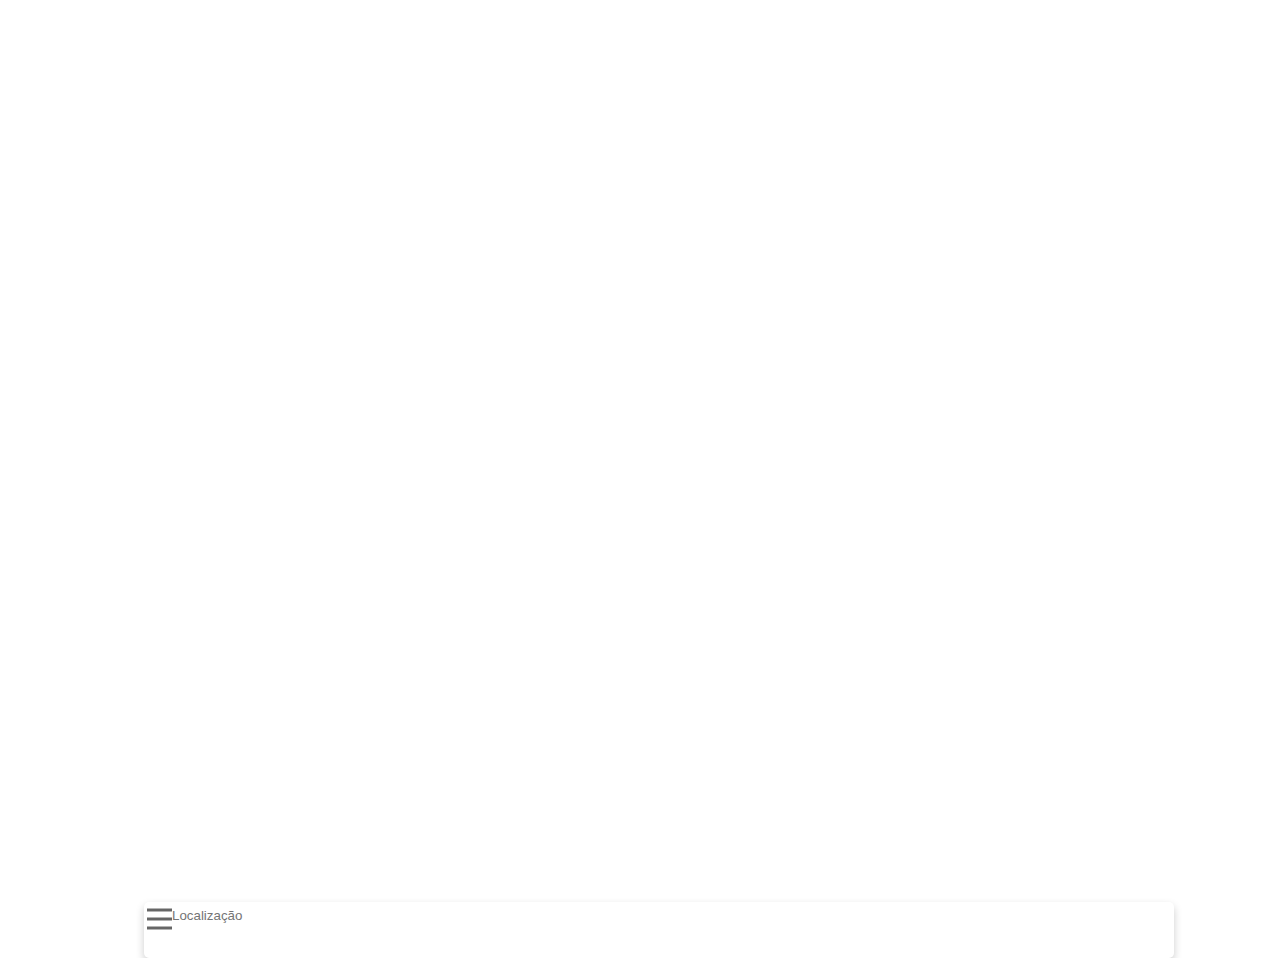
<file: index.html>
<!doctype html>
<html lang="pt-br">

<head>
	<!-- Required meta tags -->
	<meta charset="utf-8">
	<meta name="viewport" content="width=device-width, initial-scale=1, shrink-to-fit=no">

	<!-- CSS -->
	<link href="css/styles.css" rel="stylesheet" type="text/css">

	<!-- Bootstrap CSS -->
	<link rel="stylesheet" href="https://stackpath.bootstrapcdn.com/bootstrap/4.1.1/css/bootstrap.min.css" integrity="sha384-WskhaSGFgHYWDcbwN70/dfYBj47jz9qbsMId/iRN3ewGhXQFZCSftd1LZCfmhktB" crossorigin="anonymous">

	<!-- Material icons -->
	<link rel="stylesheet" href="https://fonts.googleapis.com/icon?family=Material+Icons">

	<!-- Google Fonts -->
	<link href="https://fonts.googleapis.com/css?family=Roboto" rel="stylesheet">

	<title>APP - Apresentação</title>
</head>

<body>
	<div class="container">
		<div class="row">
			<iframe src="https://www.google.com/maps/embed?pb=!1m18!1m12!1m3!1d234478.86021050235!2d-47.43544610197429!3d-23.32547363177415!2m3!1f0!2f0!3f0!3m2!1i1024!2i768!4f13.1!3m3!1m2!1s0x94cf5b325a970985%3A0xee86064475a064!2sItu%2C+SP!5e0!3m2!1spt-BR!2sbr!4v1527375419277"
			  width="800" height="640" frameborder="0" style="border:0" allowfullscreen></iframe>
			<div class="menu-bar">
				<nav class="navbar">
					<span class="open-slide">
            <a href="#" onclick="openSlideMenu()">
              <svg width="25" height="25">
                  <path d="M0,5 30,5" stroke="#666" stroke-width="3"/>
                  <path d="M0,14 30,14" stroke="#666" stroke-width="3"/>
                  <path d="M0,23 30,23" stroke="#666" stroke-width="3"/>
              </svg>
            </a>
          </span>

					<input name="location" class="location-field" type="text" placeholder="Localização">
				</nav>
			</div>
		</div>
		<!-- ./row -->

		<!-- menu -->
		<div id="side-menu" class="side-nav">
			<a href="#" class="btn-close" onclick="closeSlideMenu()">&times;</a>
			<a href="#">
				<div class="user-image"></div>
			</a>
			<a href="#">
				<p class="user-name">Fulano</p>
			</a>
			<a href="index.html"><i class="material-icons">
room
</i> Alugar</a>
			<a href="car.html"><i class="material-icons">
directions_car
</i> Meu carro</a>
			<a href="myaccount.html"><i class="material-icons">
person
</i> Minha conta</a>
			<hr>
			<a href="#"><i class="material-icons">
share
</i> Compartilhar</a>
			<a href="ajuda.html"><i class="material-icons">
help
</i> Ajuda</a>
			<hr>
			<p class="ver">Versão</p>
			<p class="versao">1.0.0</p>
		</div>
		<!-- ./side-menu -->
		<br>
		
	</div>
	<!-- ./container -->

	<!-- Optional JavaScript -->
	<!-- jQuery first, then Popper.js, then Bootstrap JS -->
	<script src="https://code.jquery.com/jquery-3.3.1.slim.min.js" integrity="sha384-q8i/X+965DzO0rT7abK41JStQIAqVgRVzpbzo5smXKp4YfRvH+8abtTE1Pi6jizo" crossorigin="anonymous"></script>
	<script src="https://cdnjs.cloudflare.com/ajax/libs/popper.js/1.14.3/umd/popper.min.js" integrity="sha384-ZMP7rVo3mIykV+2+9J3UJ46jBk0WLaUAdn689aCwoqbBJiSnjAK/l8WvCWPIPm49" crossorigin="anonymous"></script>
	<script src="https://stackpath.bootstrapcdn.com/bootstrap/4.1.1/js/bootstrap.min.js" integrity="sha384-smHYKdLADwkXOn1EmN1qk/HfnUcbVRZyYmZ4qpPea6sjB/pTJ0euyQp0Mk8ck+5T" crossorigin="anonymous"></script>
	<script>
		function openSlideMenu() {
			document.getElementById('side-menu').style.width = '250px';
			document.getElementById('main').style.marginLeft = '250px';
		}

		function closeSlideMenu() {
			document.getElementById('side-menu').style.width = '0';
			document.getElementById('main').style.marginLeft = '0';
		}
	</script>
</body>

</html>
</file>
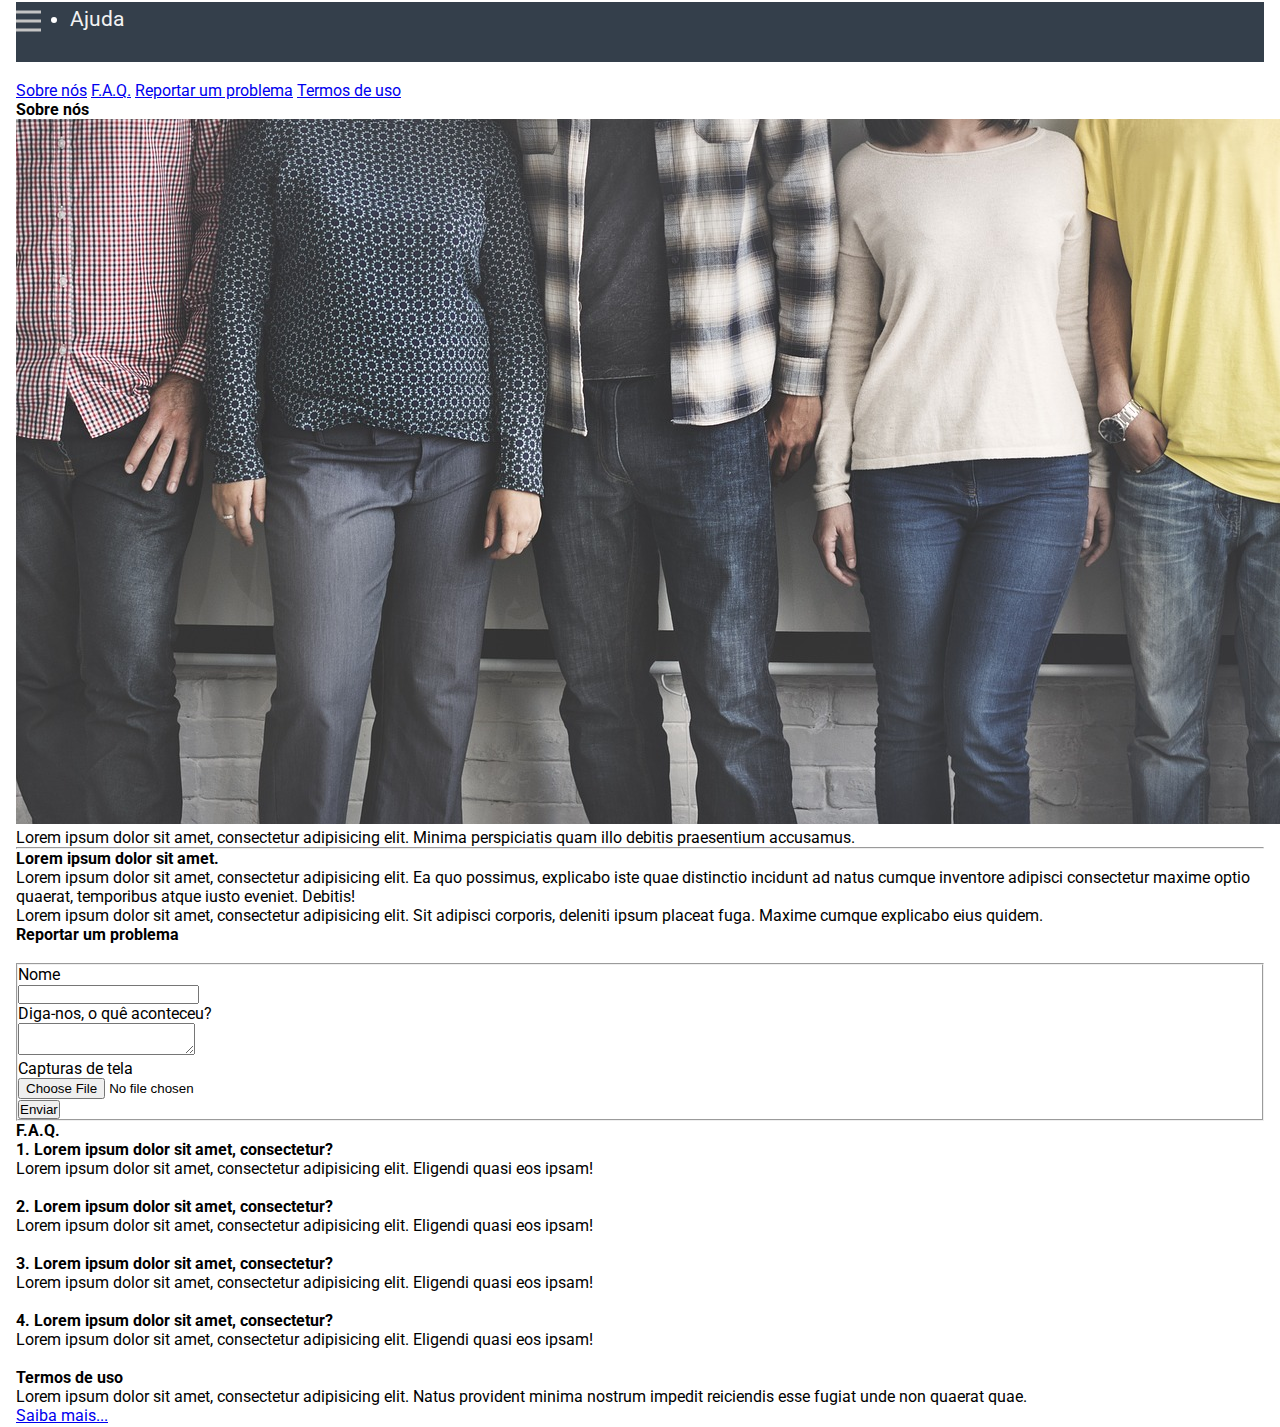
<file: ajuda.html>
<!doctype html>
<html lang="pt-br">

<head>
	<!-- Required meta tags -->
	<meta charset="utf-8">
	<meta name="viewport" content="width=device-width, initial-scale=1, shrink-to-fit=no">

	<!-- CSS -->
	<link href="css/styles.css" rel="stylesheet" type="text/css">

	<!-- Bootstrap CSS -->
	<link rel="stylesheet" href="https://stackpath.bootstrapcdn.com/bootstrap/4.1.1/css/bootstrap.min.css" integrity="sha384-WskhaSGFgHYWDcbwN70/dfYBj47jz9qbsMId/iRN3ewGhXQFZCSftd1LZCfmhktB" crossorigin="anonymous">

	<!-- Material icons -->
	<link rel="stylesheet" href="https://fonts.googleapis.com/icon?family=Material+Icons">

	<!-- Google Fonts -->
	<link href="https://fonts.googleapis.com/css?family=Roboto" rel="stylesheet">

	<title>APP - Ajuda</title>
</head>

<body>
	<div class="container">
		<!-- barra de menu -->
		<div class="row">
			<div class="col-md-12 tit-bar">
				<nav class="navbar">
					<span class="open-slide">
            <a href="#" onclick="openSlideMenu()">
              <svg width="25" height="25">
                  <path d="M0,5 30,5" stroke="#C4C4C4" stroke-width="3"/>
                  <path d="M0,14 30,14" stroke="#C4C4C4" stroke-width="3"/>
                  <path d="M0,23 30,23" stroke="#C4C4C4" stroke-width="3"/>
              </svg>
            </a>
          </span>

					<ul class="navbar-nav">
						<li class="tit-screen"><a href="#">Ajuda</a></li>
					</ul>
				</nav>
			</div>
		</div>
		<!-- ./row -->

		<!-- menu -->
		<div id="side-menu" class="side-nav">
			<a href="#" class="btn-close" onclick="closeSlideMenu()">&times;</a>
			<a href="#">
				<div class="user-image"></div>
			</a>
			<a href="#">
				<p class="user-name">Fulano</p>
			</a>
			<a href="index.html"><i class="material-icons">
room
</i> Alugar</a>
			<a href="car.html"><i class="material-icons">
directions_car
</i> Meu carro</a>
			<a href="myaccount.html"><i class="material-icons">
person
</i> Minha conta</a>
			<hr>
			<a href="#"><i class="material-icons">
share
</i> Compartilhar</a>
			<a href="ajuda.html"><i class="material-icons">
help
</i> Ajuda</a>
			<hr>
			<p class="ver">Versão</p>
			<p class="versao">1.0.0</p>
		</div>
		<!-- ./side-menu -->
		<br>

		<div class="row">
			<div class="col-md-12">
				<div class="nav flex-column nav-pills" id="v-pills-tab" role="tablist" aria-orientation="vertical">
					<a class="nav-link active" id="v-pills-home-tab" data-toggle="pill" href="#v-pills-home" role="tab" aria-controls="v-pills-home" aria-selected="true">Sobre nós</a>
					<a class="nav-link" id="v-pills-messages-tab" data-toggle="pill" href="#v-pills-messages" role="tab" aria-controls="v-pills-messages" aria-selected="false">F.A.Q.</a>
					<a class="nav-link" id="v-pills-profile-tab" data-toggle="pill" href="#v-pills-profile" role="tab" aria-controls="v-pills-profile" aria-selected="false">Reportar um problema</a>
					<a class="nav-link" id="v-pills-settings-tab" data-toggle="pill" href="#v-pills-settings" role="tab" aria-controls="v-pills-settings" aria-selected="false">Termos de uso</a>
				</div>
				<div class="tab-content" id="v-pills-tabContent">
					<div class="tab-pane fade show active" id="v-pills-home" role="tabpanel" aria-labelledby="v-pills-home-tab">
						<h4 class="text-center">Sobre nós</h4>
						<img class="img-fluid" src="img/people-group.jpg" alt="Grupo de pessoas">
						<p>Lorem ipsum dolor sit amet, consectetur adipisicing elit. Minima perspiciatis quam illo debitis praesentium accusamus.</p>
						<hr>
						<b>Lorem ipsum dolor sit amet.</b>
						<p>Lorem ipsum dolor sit amet, consectetur adipisicing elit. Ea quo possimus, explicabo iste quae distinctio incidunt ad natus cumque inventore adipisci consectetur maxime optio quaerat, temporibus atque iusto eveniet. Debitis!</p>
						<p class="text-right">Lorem ipsum dolor sit amet, consectetur adipisicing elit. Sit adipisci corporis, deleniti ipsum placeat fuga. Maxime cumque explicabo eius quidem.</p>
					</div>
					<div class="tab-pane fade" id="v-pills-profile" role="tabpanel" aria-labelledby="v-pills-profile-tab">
						<h4>Reportar um problema</h4>
						<br>
						<form class="form-horizontal">
							<fieldset>
								<!-- Text input-->
								<div class="form-group">
									<label class="col-md-4 control-label" for="textinput">Nome</label>
									<div class="col-md-4">
										<input id="textinput" name="textinput" type="text" placeholder="" class="form-control input-md">
									</div>
								</div>

								<!-- Textarea -->
								<div class="form-group">
									<label class="col-md-4 control-label" for="textarea">Diga-nos, o quê aconteceu?</label>
									<div class="col-md-4">
										<textarea class="form-control" id="textarea" name="textarea"></textarea>
									</div>
								</div>

								<!-- File Button -->
								<div class="form-group">
									<label class="col-md-4 control-label" for="filebutton">Capturas de tela</label>
									<div class="col-md-4">
										<input id="filebutton" name="filebutton" class="input-file" type="file">
									</div>
								</div>

								<!-- Button -->
								<div class="form-group">
									<label class="col-md-4 control-label" for="singlebutton"></label>
									<div class="col-md-4">
										<button id="singlebutton" name="singlebutton" class="btn btn-primary">Enviar</button>
									</div>
								</div>

							</fieldset>
						</form>
					</div>
					<div class="tab-pane fade" id="v-pills-messages" role="tabpanel" aria-labelledby="v-pills-messages-tab">
						<h4>F.A.Q.</h4>
						<b>1. Lorem ipsum dolor sit amet, consectetur?</b>
						<p>Lorem ipsum dolor sit amet, consectetur adipisicing elit. Eligendi quasi eos ipsam!</p>
						<br>
						<b>2. Lorem ipsum dolor sit amet, consectetur?</b>
						<p>Lorem ipsum dolor sit amet, consectetur adipisicing elit. Eligendi quasi eos ipsam!</p>
						<br>
						<b>3. Lorem ipsum dolor sit amet, consectetur?</b>
						<p>Lorem ipsum dolor sit amet, consectetur adipisicing elit. Eligendi quasi eos ipsam!</p>
						<br>
						<b>4. Lorem ipsum dolor sit amet, consectetur?</b>
						<p>Lorem ipsum dolor sit amet, consectetur adipisicing elit. Eligendi quasi eos ipsam!</p>
						<br>
					</div>
					<div class="tab-pane fade" id="v-pills-settings" role="tabpanel" aria-labelledby="v-pills-settings-tab">
						<h4>Termos de uso</h4>
						<p>Lorem ipsum dolor sit amet, consectetur adipisicing elit. Natus provident minima nostrum impedit reiciendis esse fugiat unde non quaerat quae.</p>
						<a href="termos.html">Saiba mais...</a>
					</div>
				</div>
			</div>
		</div>
	</div>
	<!-- ./container -->

	<!-- Optional JavaScript -->
	<!-- jQuery first, then Popper.js, then Bootstrap JS -->
	<script src="https://code.jquery.com/jquery-3.3.1.slim.min.js" integrity="sha384-q8i/X+965DzO0rT7abK41JStQIAqVgRVzpbzo5smXKp4YfRvH+8abtTE1Pi6jizo" crossorigin="anonymous"></script>
	<script src="https://cdnjs.cloudflare.com/ajax/libs/popper.js/1.14.3/umd/popper.min.js" integrity="sha384-ZMP7rVo3mIykV+2+9J3UJ46jBk0WLaUAdn689aCwoqbBJiSnjAK/l8WvCWPIPm49" crossorigin="anonymous"></script>
	<script src="https://stackpath.bootstrapcdn.com/bootstrap/4.1.1/js/bootstrap.min.js" integrity="sha384-smHYKdLADwkXOn1EmN1qk/HfnUcbVRZyYmZ4qpPea6sjB/pTJ0euyQp0Mk8ck+5T" crossorigin="anonymous"></script>
	<script>
		function openSlideMenu() {
			document.getElementById('side-menu').style.width = '250px';
			document.getElementById('main').style.marginLeft = '250px';
		}

		function closeSlideMenu() {
			document.getElementById('side-menu').style.width = '0';
			document.getElementById('main').style.marginLeft = '0';
		}
	</script>
</body>

</html>
</file>
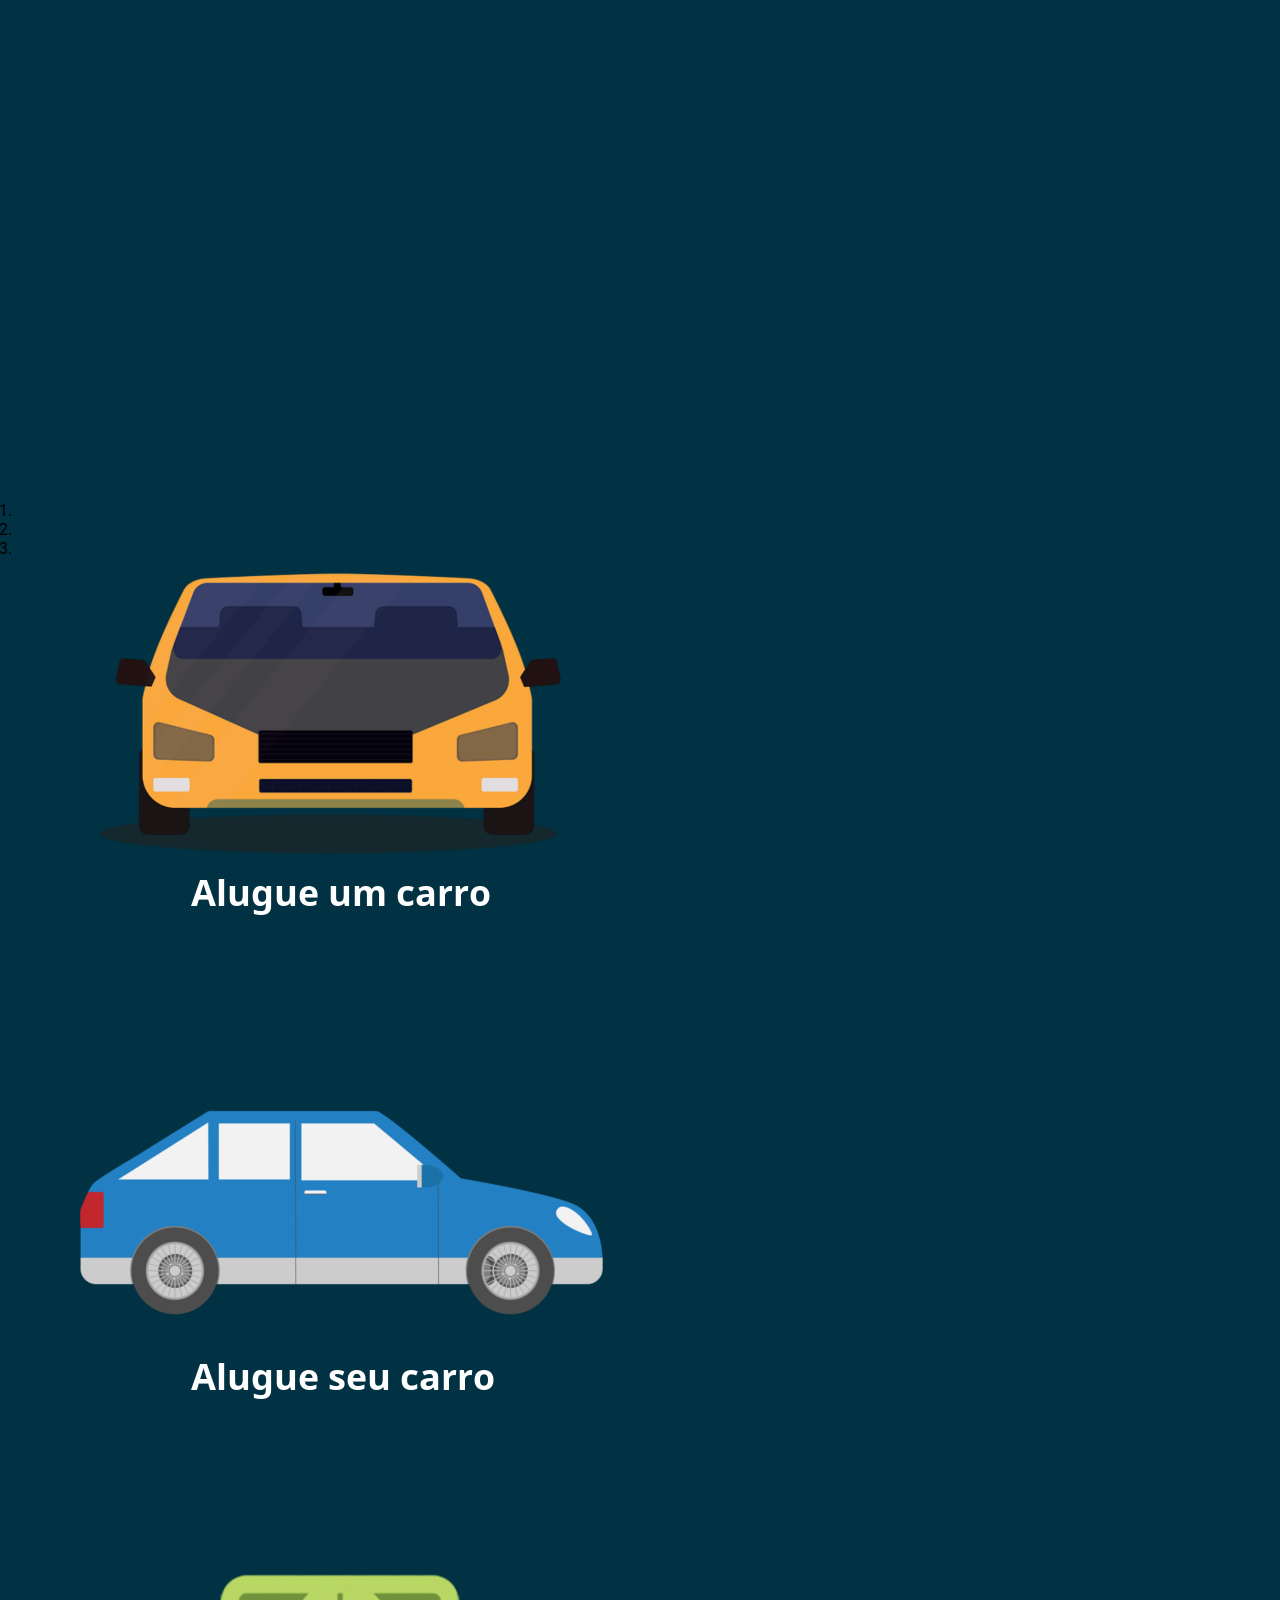
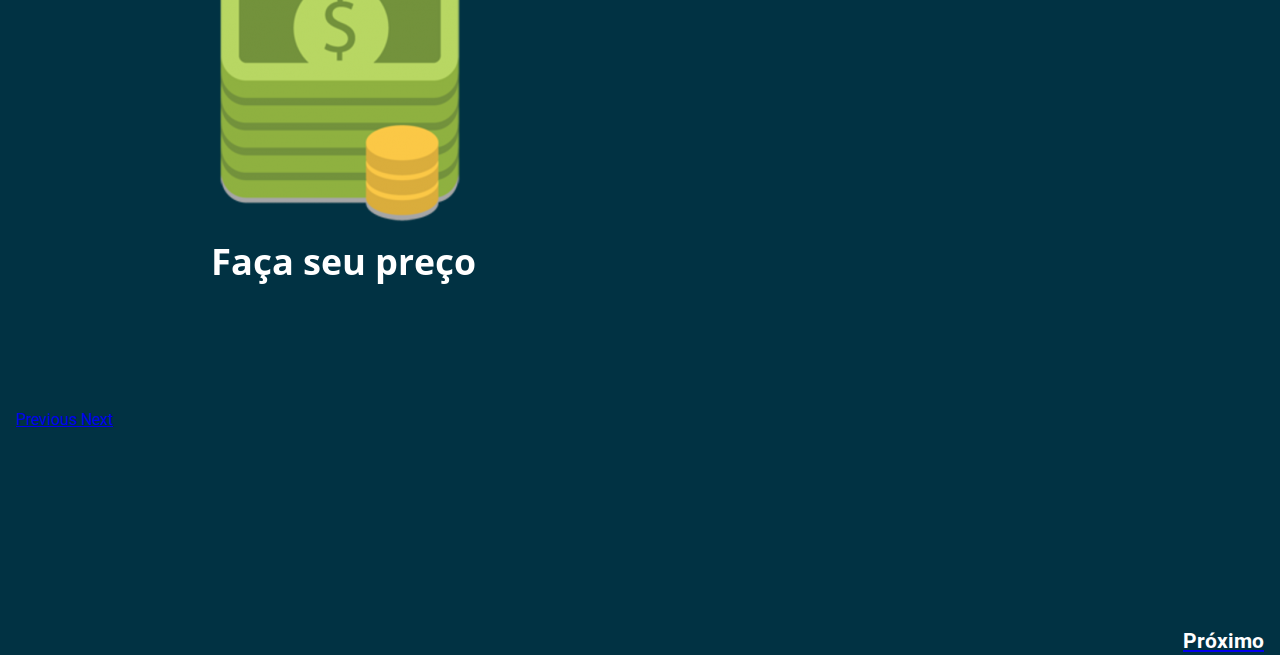
<file: apresentacao.html>
<!doctype html>
<html lang="pt-br">

<head>
  <!-- Required meta tags -->
  <meta charset="utf-8">
  <meta name="viewport" content="width=device-width, initial-scale=1, shrink-to-fit=no">

  <!-- CSS -->
  <link href="css/styles.css" rel="stylesheet" type="text/css">

  <!-- Bootstrap CSS -->
  <link rel="stylesheet" href="https://stackpath.bootstrapcdn.com/bootstrap/4.1.1/css/bootstrap.min.css" integrity="sha384-WskhaSGFgHYWDcbwN70/dfYBj47jz9qbsMId/iRN3ewGhXQFZCSftd1LZCfmhktB" crossorigin="anonymous">

  <!-- Material icons -->
  <link rel="stylesheet" href="https://fonts.googleapis.com/icon?family=Material+Icons">

  <!-- Google Fonts -->
  <link href="https://fonts.googleapis.com/css?family=Roboto" rel="stylesheet">

  <title>APP - Apresentação</title>
</head>

<body class="corpo">
  <div class="container">
    <div class="row">
      <div class="col-md-12 slider-apresentacao">
        <div id="carouselExampleIndicators" class="carousel slide" data-ride="carousel">
          <ol class="carousel-indicators">
            <li data-target="#carouselExampleIndicators" data-slide-to="0" class="active"></li>
            <li data-target="#carouselExampleIndicators" data-slide-to="1"></li>
            <li data-target="#carouselExampleIndicators" data-slide-to="2"></li>
          </ol>
          <div class="carousel-inner">
            <div class="carousel-item active">
              <img class="d-block w-100" src="img/slide-1.png" alt="Alugue um carro">
            </div>
            <div class="carousel-item">
              <img class="d-block w-100" src="img/slide-2.png" alt="Alugue seu carro">
            </div>
            <div class="carousel-item">
              <img class="d-block w-100" src="img/slide-3.png" alt="Third slide">
            </div>
          </div>
          <a class="carousel-control-prev" href="#carouselExampleIndicators" role="button" data-slide="prev">
    <span class="carousel-control-prev-icon" aria-hidden="true"></span>
    <span class="sr-only">Previous</span>
  </a>
          <a class="carousel-control-next" href="#carouselExampleIndicators" role="button" data-slide="next">
    <span class="carousel-control-next-icon" aria-hidden="true"></span>
    <span class="sr-only">Next</span>
  </a>
        </div>
      </div>
    </div>
    <!-- ./row -->
    <div class="row">
      <div class="col-md-12">
        <div class="blank-2"></div>
        <a href="login.html"><span class="prox">Próximo</span></a>
      </div>
    </div>
    <!-- ./row -->
  </div>
  <!-- ./container -->

  <!-- Optional JavaScript -->
  <!-- jQuery first, then Popper.js, then Bootstrap JS -->
  <script src="https://code.jquery.com/jquery-3.3.1.slim.min.js" integrity="sha384-q8i/X+965DzO0rT7abK41JStQIAqVgRVzpbzo5smXKp4YfRvH+8abtTE1Pi6jizo" crossorigin="anonymous"></script>
  <script src="https://cdnjs.cloudflare.com/ajax/libs/popper.js/1.14.3/umd/popper.min.js" integrity="sha384-ZMP7rVo3mIykV+2+9J3UJ46jBk0WLaUAdn689aCwoqbBJiSnjAK/l8WvCWPIPm49" crossorigin="anonymous"></script>
  <script src="https://stackpath.bootstrapcdn.com/bootstrap/4.1.1/js/bootstrap.min.js" integrity="sha384-smHYKdLADwkXOn1EmN1qk/HfnUcbVRZyYmZ4qpPea6sjB/pTJ0euyQp0Mk8ck+5T" crossorigin="anonymous"></script>
</body>

</html>
</file>
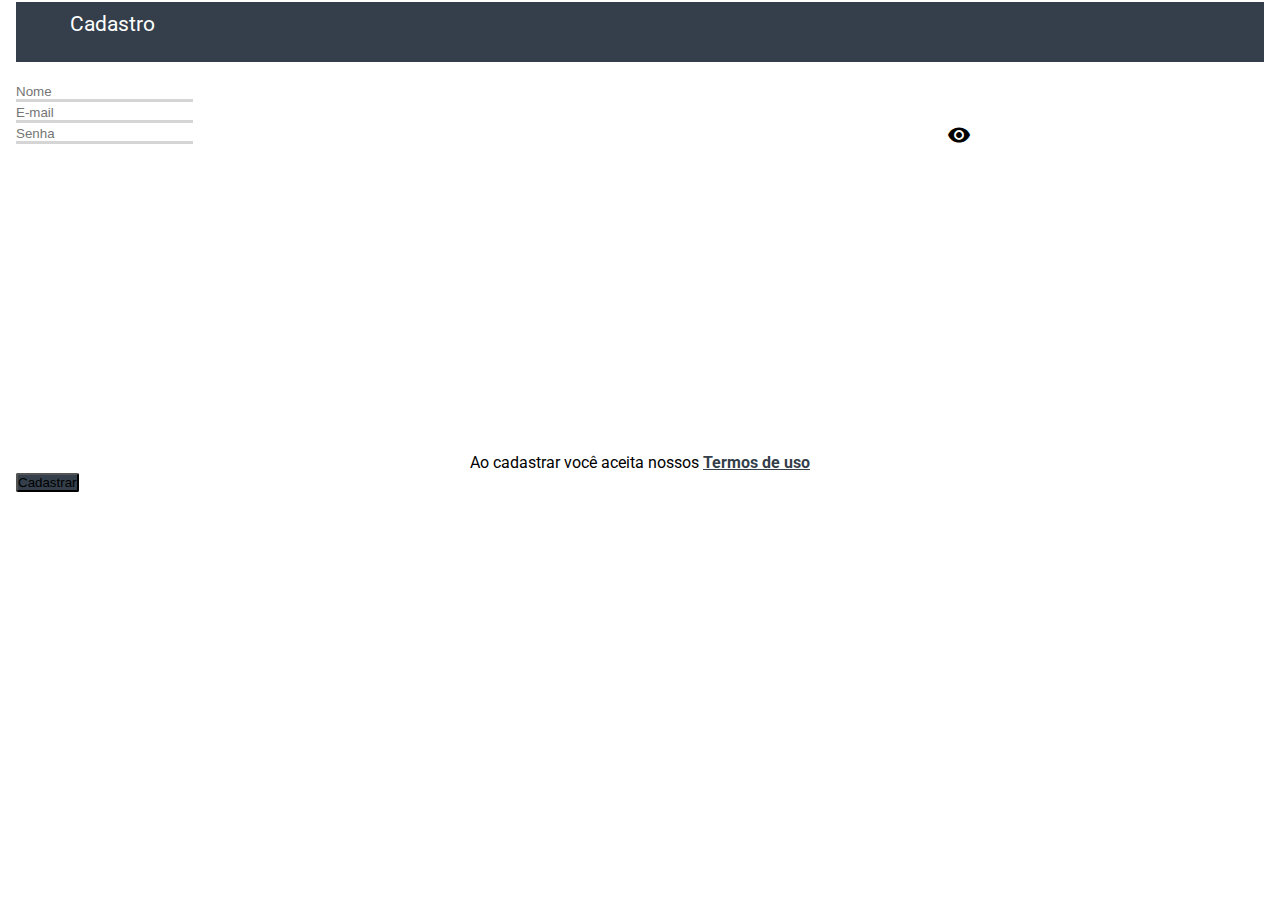
<file: cadastro.html>
<!doctype html>
<html lang="pt-br">

<head>
	<!-- Required meta tags -->
	<meta charset="utf-8">
	<meta name="viewport" content="width=device-width, initial-scale=1, shrink-to-fit=no">

	<!-- CSS -->
	<link href="css/styles.css" rel="stylesheet" type="text/css">

	<!-- Bootstrap CSS -->
	<link rel="stylesheet" href="https://stackpath.bootstrapcdn.com/bootstrap/4.1.1/css/bootstrap.min.css" integrity="sha384-WskhaSGFgHYWDcbwN70/dfYBj47jz9qbsMId/iRN3ewGhXQFZCSftd1LZCfmhktB" crossorigin="anonymous">

	<!-- Material icons -->
	<link rel="stylesheet" href="https://fonts.googleapis.com/icon?family=Material+Icons">

	<!-- Google Fonts -->
	<link href="https://fonts.googleapis.com/css?family=Roboto" rel="stylesheet">

	<title>APP - Cadastro</title>
</head>

<body>
	<div class="container">
		<div class="row">
      <div class="col-md-12 tit-bar">
        <p class="tit-screen" style="padding-top:5px">Cadastro</p>
      </div>
    </div>
    <!-- ./row -->
		<br>
		<div class="row">
			<div class="col-md-12">
				<div class="form-group">
					<div class="col-md-4">
						<input id="nome" name="nome" type="text" placeholder="Nome" class="form-control input-md form-field" required="">
					</div>
				</div>
				<div class="form-group">
					<div class="col-md-4">
						<input id="email" name="email" type="email" placeholder="E-mail" class="form-control input-md form-field" required="">
					</div>
				</div>
				<div class="form-group sub-esquerda">
					<div class="col-md-4">
						<input id="senha" name="senha" type="password" placeholder="Senha" class="form-control input-md form-field" required="">
					</div>
				</div>
				<div class="form-group sob-direita">
					<div class="col-md-4">
						<button onclick="mostrarSenha()" title="Mostrar senha" type="button" class="btn btn-light btn-show-pass"><i class="material-icons">visibility</i></button>
					</div>
				</div>
			</div>
		</div>
		<div class="row">
			<div class="col-md-12">
				<div class="blank"></div>
			</div>
		</div>
		<!-- ./row -->
		<div class="row">
			<div class="col-md-12">
				<p class="termos">Ao cadastrar você aceita nossos <a href="termos.html" class="termos-link">Termos de uso</a></p>
			</div>
		</div>
		<!-- ./row -->
		<div class="row">
			<div class="col-md-12">
				<button onclick="location.href='index.html'" type="button" class="botao-cadastrar btn btn-secondary btn-lg btn-block">Cadastrar</button>
			</div>
		</div>
		<!-- ./row -->
	</div>
	<!-- ./container -->

	<!-- Optional JavaScript -->
	<!-- jQuery first, then Popper.js, then Bootstrap JS -->
	<script src="https://code.jquery.com/jquery-3.3.1.slim.min.js" integrity="sha384-q8i/X+965DzO0rT7abK41JStQIAqVgRVzpbzo5smXKp4YfRvH+8abtTE1Pi6jizo" crossorigin="anonymous"></script>
	<script src="https://cdnjs.cloudflare.com/ajax/libs/popper.js/1.14.3/umd/popper.min.js" integrity="sha384-ZMP7rVo3mIykV+2+9J3UJ46jBk0WLaUAdn689aCwoqbBJiSnjAK/l8WvCWPIPm49" crossorigin="anonymous"></script>
	<script src="https://stackpath.bootstrapcdn.com/bootstrap/4.1.1/js/bootstrap.min.js" integrity="sha384-smHYKdLADwkXOn1EmN1qk/HfnUcbVRZyYmZ4qpPea6sjB/pTJ0euyQp0Mk8ck+5T" crossorigin="anonymous"></script>
	<script>
		function mostrarSenha() {
			var x = document.getElementById("senha");
			if (x.type === "password") {
				x.type = "text";
			} else {
				x.type = "password";
			}
		}
	</script>
	<script>
		function openSlideMenu() {
			document.getElementById('side-menu').style.width = '250px';
			document.getElementById('main').style.marginLeft = '250px';
		}

		function closeSlideMenu() {
			document.getElementById('side-menu').style.width = '0';
			document.getElementById('main').style.marginLeft = '0';
		}
	</script>
</body>

</html>
</file>
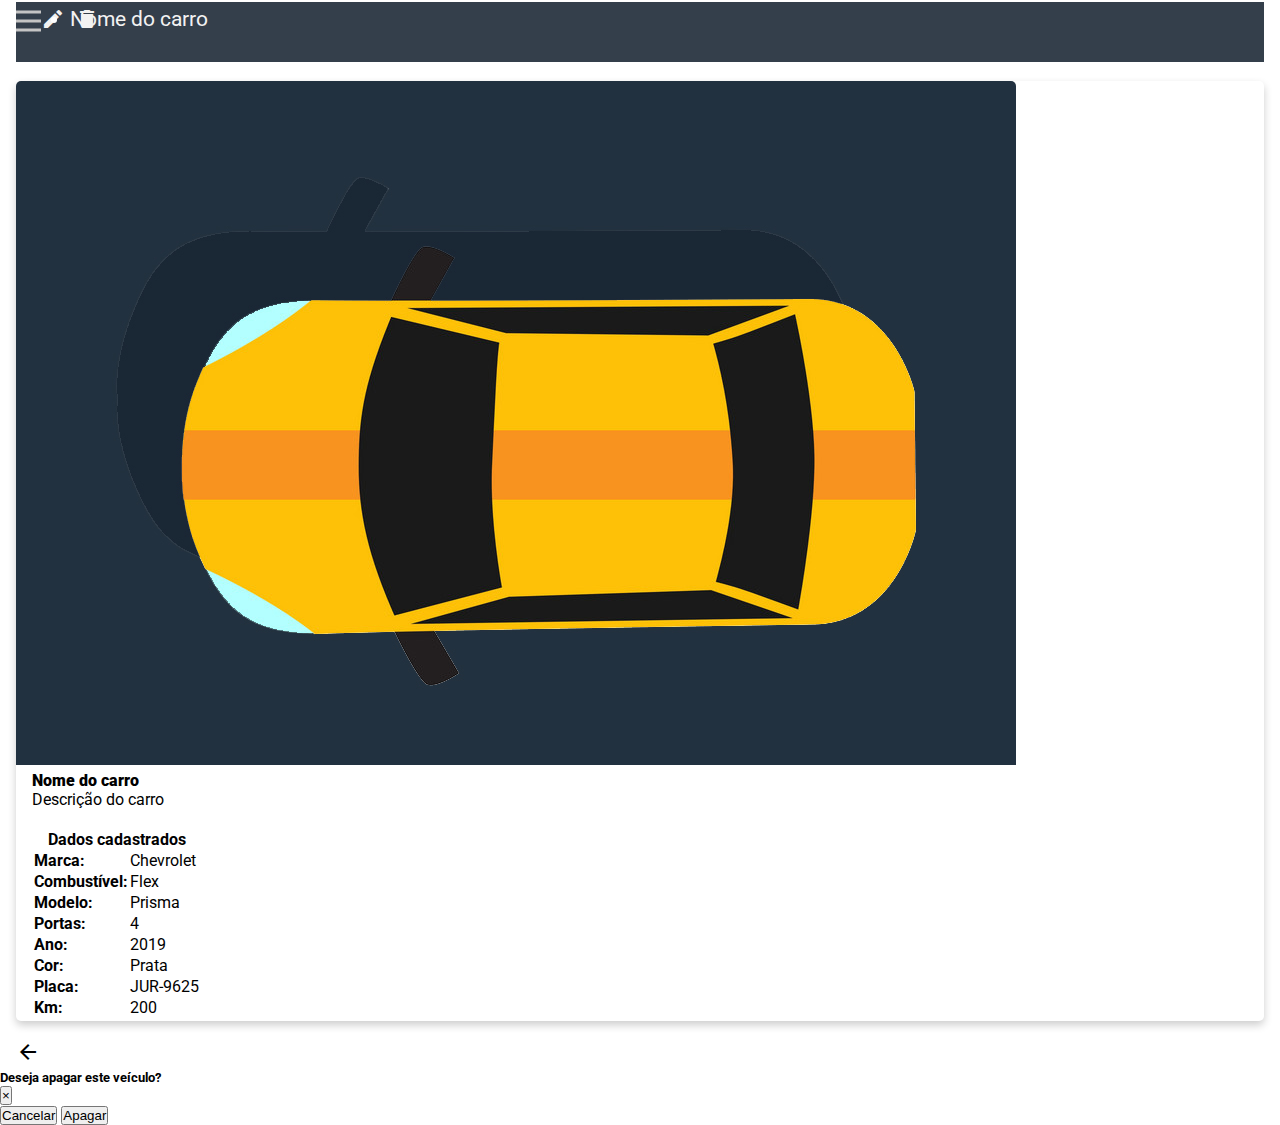
<file: car-page.html>
<!doctype html>
<html lang="pt-br">

<head>
	<!-- Required meta tags -->
	<meta charset="utf-8">
	<meta name="viewport" content="width=device-width, initial-scale=1, shrink-to-fit=no">

	<!-- CSS -->
	<link href="css/styles.css" rel="stylesheet" type="text/css">

	<!-- Bootstrap CSS -->
	<link rel="stylesheet" href="https://stackpath.bootstrapcdn.com/bootstrap/4.1.1/css/bootstrap.min.css" integrity="sha384-WskhaSGFgHYWDcbwN70/dfYBj47jz9qbsMId/iRN3ewGhXQFZCSftd1LZCfmhktB" crossorigin="anonymous">

	<!-- Material icons -->
	<link rel="stylesheet" href="https://fonts.googleapis.com/icon?family=Material+Icons">

	<!-- Google Fonts -->
	<link href="https://fonts.googleapis.com/css?family=Roboto" rel="stylesheet">

	<title>APP - Nome do carro</title>
</head>

<body>
	<div class="container">
		<!-- barra de menu -->
		<div class="row">
			<div class="col-md-12 tit-bar">
				<nav class="navbar">
					<span class="open-slide">
            <a href="#" onclick="openSlideMenu()">
              <svg width="25" height="25">
                  <path d="M0,5 30,5" stroke="#C4C4C4" stroke-width="3"/>
                  <path d="M0,14 30,14" stroke="#C4C4C4" stroke-width="3"/>
                  <path d="M0,23 30,23" stroke="#C4C4C4" stroke-width="3"/>
              </svg>
            </a>
          </span>

					<ul class="navbar-nav">
						<li class="tit-screen"><a href="#">Nome do carro</a></li>
					</ul>
					<span>
						<a href="mycar.html" class="bar-icons"><i class="material-icons">edit</i></a>
						<a href="#" onclick="showModal()" data-toggle="modal" data-target="#exampleModal" class="bar-icons" style="margin-left: 10px"><i class="material-icons">delete</i></a>
		  		</span>
				</nav>
			</div>
		</div>
		<!-- ./row -->

		<!-- menu -->
		<div id="side-menu" class="side-nav">
			<a href="#" class="btn-close" onclick="closeSlideMenu()">&times;</a>
			<a href="#">
				<div class="user-image"></div>
			</a>
			<a href="#">
				<p class="user-name">Fulano</p>
			</a>
			<a href="index.html"><i class="material-icons">
room
</i> Alugar</a>
			<a href="car.html"><i class="material-icons">
directions_car
</i> Meu carro</a>
			<a href="myaccount.html"><i class="material-icons">
person
</i> Minha conta</a>
			<hr>
			<a href="#"><i class="material-icons">
share
</i> Compartilhar</a>
			<a href="ajuda.html"><i class="material-icons">
help
</i> Ajuda</a>
			<hr>
			<p class="ver">Versão</p>
			<p class="versao">1.0.0</p>
		</div>
		<!-- ./side-menu -->
		<br>
		
		<div class="row">
			<div class="col-md-12">
				<div class="card">
					<img src="img/card-1.jpg" alt="Card 1">
					<div class="container">
						<h4><b>Nome do carro</b></h4>
						<p>Descrição do carro</p>
						<br>
						<table class="table">
							<tr class="table-primary">
								<th colspan="2" class="text-center">Dados cadastrados</th>
							</tr>
							<tr>
								<td class="text-center"><b>Marca: </b></td>
								<td class="text-center">Chevrolet</td>
							</tr>
							<tr>
								<td class="text-center"><b>Combustível: </b></td>
								<td class="text-center">Flex</td>
							</tr>
							<tr>
								<td class="text-center"><b>Modelo: </b></td>
								<td class="text-center">Prisma</td>
							</tr>
							<tr>
								<td class="text-center"><b>Portas: </b></td>
								<td class="text-center">4</td>
							</tr>
							<tr>
								<td class="text-center"><b>Ano: </b></td>
								<td class="text-center">2019</td>
							</tr>
							<tr>
								<td class="text-center"><b>Cor: </b></td>
								<td class="text-center">Prata</td>
							</tr>
							<tr>
								<td class="text-center"><b>Placa: </b></td>
								<td class="text-center">JUR-9625</td>
							</tr>
							<tr>
								<td class="text-center"><b>Km: </b></td>
								<td class="text-center">200</td>
							</tr>
						</table>
					</div>
				</div>
				<!-- ./card -->
			</div>
		</div>
		<!-- ./row -->
		<br>
		<div class="row">
			<div class="col-md-12">
				<a href="car.html" class="icon-link"><i class="material-icons">arrow_back_ios
				</i></a>
			</div>
		</div>
		<div class="box-search"></div>
		<div class="background-box-search">
			<input type="text" placeholder="Digite algo..." class="search-field">
		</div>
	</div>
	<!-- ./container -->

	<!-- Modal -->
	<div class="modal fade" id="myModal" tabindex="-1" role="dialog" aria-labelledby="exampleModalLabel" aria-hidden="true">
		<div class="modal-dialog" role="document">
			<div class="modal-content">
				<div class="modal-header">
					<h5 class="modal-title" id="exampleModalLabel">Deseja apagar este veículo?</h5>
					<button type="button" class="close" data-dismiss="modal" aria-label="Close">
	          <span aria-hidden="true">&times;</span>
	        </button>
				</div>
				<div class="modal-footer">
					<button type="button" class="btn btn-secondary" data-dismiss="modal">Cancelar</button>
					<button type="button" class="btn btn-danger">Apagar</button>
				</div>
			</div>
		</div>
	</div>

	<!-- Optional JavaScript -->
	<!-- jQuery first, then Popper.js, then Bootstrap JS -->
	<script src="https://code.jquery.com/jquery-3.3.1.slim.min.js" integrity="sha384-q8i/X+965DzO0rT7abK41JStQIAqVgRVzpbzo5smXKp4YfRvH+8abtTE1Pi6jizo" crossorigin="anonymous"></script>
	<script src="https://cdnjs.cloudflare.com/ajax/libs/popper.js/1.14.3/umd/popper.min.js" integrity="sha384-ZMP7rVo3mIykV+2+9J3UJ46jBk0WLaUAdn689aCwoqbBJiSnjAK/l8WvCWPIPm49" crossorigin="anonymous"></script>
	<script src="https://stackpath.bootstrapcdn.com/bootstrap/4.1.1/js/bootstrap.min.js" integrity="sha384-smHYKdLADwkXOn1EmN1qk/HfnUcbVRZyYmZ4qpPea6sjB/pTJ0euyQp0Mk8ck+5T" crossorigin="anonymous"></script>
	<script type="text/javascript" src="js/app.js"></script>
	<script>
		function openSlideMenu() {
			document.getElementById('side-menu').style.width = '250px';
			document.getElementById('main').style.marginLeft = '250px';
		}

		function closeSlideMenu() {
			document.getElementById('side-menu').style.width = '0';
			document.getElementById('main').style.marginLeft = '0';
		}

		$('#myModal').on('shown.bs.modal', function() {
			$('#myInput').focus();
		});

		function showModal() {
			$('#myModal').modal('show');
		}
	</script>
</body>

</html>
</file>
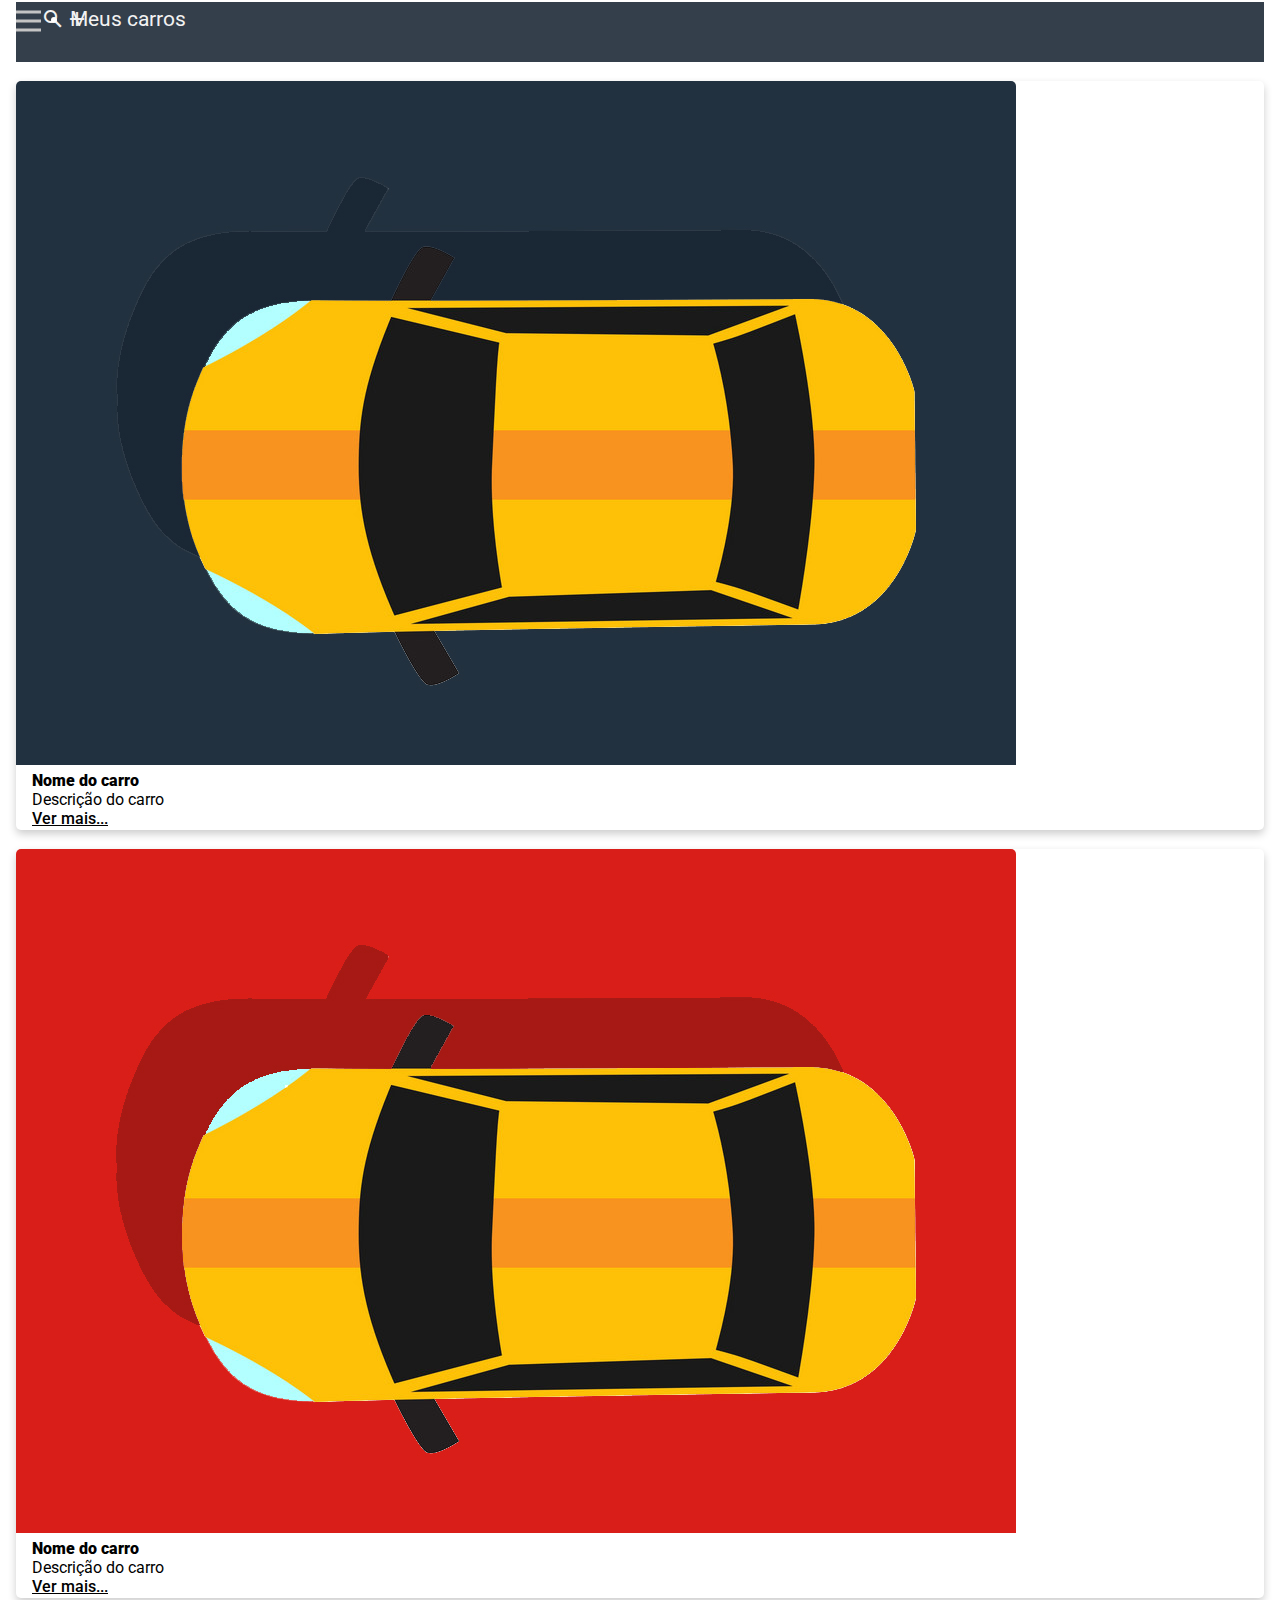
<file: car.html>
<!doctype html>
<html lang="pt-br">

<head>
	<!-- Required meta tags -->
	<meta charset="utf-8">
	<meta name="viewport" content="width=device-width, initial-scale=1, shrink-to-fit=no">

	<!-- CSS -->
	<link href="css/styles.css" rel="stylesheet" type="text/css">

	<!-- Bootstrap CSS -->
	<link rel="stylesheet" href="https://stackpath.bootstrapcdn.com/bootstrap/4.1.1/css/bootstrap.min.css" integrity="sha384-WskhaSGFgHYWDcbwN70/dfYBj47jz9qbsMId/iRN3ewGhXQFZCSftd1LZCfmhktB" crossorigin="anonymous">

	<!-- Material icons -->
	<link rel="stylesheet" href="https://fonts.googleapis.com/icon?family=Material+Icons">

	<!-- Google Fonts -->
	<link href="https://fonts.googleapis.com/css?family=Roboto" rel="stylesheet">

	<title>APP - Meus carros</title>
</head>

<body>
	<div class="container">
		<!-- barra de menu -->
		<div class="row">
			<div class="col-md-12 tit-bar">
				<nav class="navbar">
					<span class="open-slide">
            <a href="#" onclick="openSlideMenu()">
              <svg width="25" height="25">
                  <path d="M0,5 30,5" stroke="#C4C4C4" stroke-width="3"/>
                  <path d="M0,14 30,14" stroke="#C4C4C4" stroke-width="3"/>
                  <path d="M0,23 30,23" stroke="#C4C4C4" stroke-width="3"/>
              </svg>
            </a>
          </span>

					<ul class="navbar-nav">
						<li class="tit-screen"><a href="#">Meus carros</a></li>
					</ul>
					<span>
						<a id="btn-search" href="#" class="bar-icons"><i class="material-icons">search</i></a>
						<a href="mycar.html" class="bar-icons"><i class="material-icons">add</i></a>
		  		</span>
				</nav>
			</div>
		</div>
		<!-- ./row -->

		<!-- menu -->
		<div id="side-menu" class="side-nav">
			<a href="#" class="btn-close" onclick="closeSlideMenu()">&times;</a>
			<a href="#">
				<div class="user-image"></div>
			</a>
			<a href="#">
				<p class="user-name">Fulano</p>
			</a>
			<a href="index.html"><i class="material-icons">
room
</i> Alugar</a>
			<a href="car.html"><i class="material-icons">
directions_car
</i> Meu carro</a>
			<a href="myaccount.html"><i class="material-icons">
person
</i> Minha conta</a>
			<hr>
			<a href="#"><i class="material-icons">
share
</i> Compartilhar</a>
			<a href="ajuda.html"><i class="material-icons">
help
</i> Ajuda</a>
			<hr>
			<p class="ver">Versão</p>
			<p class="versao">1.0.0</p>
		</div>
		<!-- ./side-menu -->
		<br>
		
		<div class="row">
			<div class="col-md-12">
				<div class="card">
					<img src="img/card-1.jpg" alt="Card 1">
					<div class="container">
						<h4><b>Nome do carro</b></h4>
						<p>Descrição do carro</p>
						<a href="car-page.html"><span class="link float-right">Ver mais...</span></a>
					</div>
				</div>
				<!-- ./card -->
			</div>
		</div>
		<!-- ./row -->
		<br>
		<div class="row">
			<div class="col-md-12">
				<div class="card">
					<img src="img/card-2.jpg" alt="Card 2">
					<div class="container">
						<h4><b>Nome do carro</b></h4>
						<p>Descrição do carro</p>
						<a href="#"><span class="link float-right">Ver mais...</span></a>
					</div>
				</div>
				<!-- ./card -->
			</div>
		</div>
		<!-- ./row -->
		<div class="box-search"></div>
		<div class="background-box-search">
			<input type="text" placeholder="Digite algo..." class="search-field">
		</div>
	</div>
	<!-- ./container -->

	<!-- Optional JavaScript -->
	<!-- jQuery first, then Popper.js, then Bootstrap JS -->
	<script src="https://code.jquery.com/jquery-3.3.1.slim.min.js" integrity="sha384-q8i/X+965DzO0rT7abK41JStQIAqVgRVzpbzo5smXKp4YfRvH+8abtTE1Pi6jizo" crossorigin="anonymous"></script>
	<script src="https://cdnjs.cloudflare.com/ajax/libs/popper.js/1.14.3/umd/popper.min.js" integrity="sha384-ZMP7rVo3mIykV+2+9J3UJ46jBk0WLaUAdn689aCwoqbBJiSnjAK/l8WvCWPIPm49" crossorigin="anonymous"></script>
	<script src="https://stackpath.bootstrapcdn.com/bootstrap/4.1.1/js/bootstrap.min.js" integrity="sha384-smHYKdLADwkXOn1EmN1qk/HfnUcbVRZyYmZ4qpPea6sjB/pTJ0euyQp0Mk8ck+5T" crossorigin="anonymous"></script>
	<script type="text/javascript" src="js/app.js"></script>
	<script>
		function openSlideMenu() {
			document.getElementById('side-menu').style.width = '250px';
			document.getElementById('main').style.marginLeft = '250px';
		}

		function closeSlideMenu() {
			document.getElementById('side-menu').style.width = '0';
			document.getElementById('main').style.marginLeft = '0';
		}
	</script>
</body>

</html>
</file>
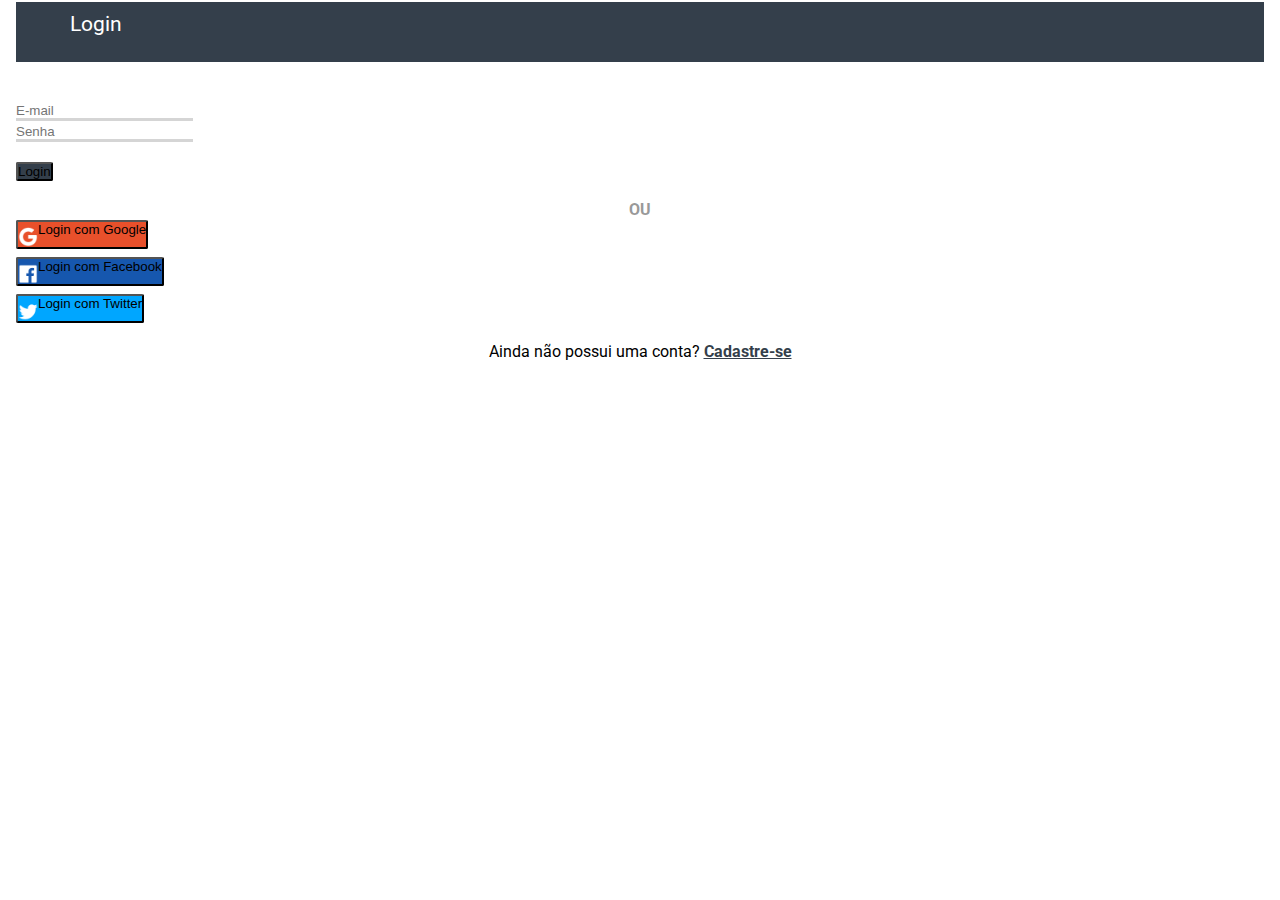
<file: login.html>
<!doctype html>
<html lang="pt-br">

<head>
  <!-- Required meta tags -->
  <meta charset="utf-8">
  <meta name="viewport" content="width=device-width, initial-scale=1, shrink-to-fit=no">

  <!-- CSS -->
  <link href="css/styles.css" rel="stylesheet" type="text/css">

  <!-- Bootstrap CSS -->
  <link rel="stylesheet" href="https://stackpath.bootstrapcdn.com/bootstrap/4.1.1/css/bootstrap.min.css" integrity="sha384-WskhaSGFgHYWDcbwN70/dfYBj47jz9qbsMId/iRN3ewGhXQFZCSftd1LZCfmhktB" crossorigin="anonymous">

  <!-- Material icons -->
  <link rel="stylesheet" href="https://fonts.googleapis.com/icon?family=Material+Icons">

  <!-- Google Fonts -->
  <link href="https://fonts.googleapis.com/css?family=Roboto" rel="stylesheet">

  <title>APP - Login</title>
</head>

<body>
  <div class="container">
    <div class="row">
      <div class="col-md-12 tit-bar">
        <p class="tit-screen" style="padding-top:5px">Login</p>
      </div>
    </div>
    <!-- ./row -->
    <br><br>
    <div class="row">
      <div class="col-md-12">
        <div class="form-group">
          <div class="col-md-4">
            <input id="email" name="email" type="email" placeholder="E-mail" class="form-control input-md form-field" required="">
          </div>
        </div>
        <div class="form-group">
          <div class="col-md-4">
            <input id="senha" name="senha" type="password" placeholder="Senha" class="form-control input-md form-field" required="">
          </div>
        </div>
      </div>
    </div>
    <!-- ./row -->
    <br>
    <div class="row">
      <div class="col-md-12">
        <button onclick="location.href='index.html'" type="button" class="botao-cadastrar btn btn-secondary btn-lg btn-block">Login</button>
      </div>
    </div>
    <!-- ./row -->
    <br>
    <div class="row">
      <div class="col-md-12">
        <p class="ou">OU</p>
      </div>
    </div>
    <div class="row botao-rs">
      <div class="col-md-12">
        <button onclick="location.href='index.html'" type="button" class="botao-cadastrar-google btn btn-secondary btn-lg btn-block"><img src="img/google-icon.png" class="icon">Login com Google</button>
      </div>
    </div>
    <!-- ./row -->
    <div class="row botao-rs">
      <div class="col-md-12">
        <button onclick="location.href='index.html'" type="button" class="botao-cadastrar-facebook btn btn-secondary btn-lg btn-block"><img src="img/facebook-icon.png" class="icon">Login com Facebook</button>
      </div>
    </div>
    <!-- ./row -->
    <div class="row">
      <div class="col-md-12">
        <button onclick="location.href='index.html'" type="button" class="botao-cadastrar-twitter btn btn-secondary btn-lg btn-block"><img src="img/twitter-icon.png" class="icon">Login com Twitter</button>
      </div>
    </div>
    <!-- ./row -->
    <br>
    <div class="row">
      <div class="col-md-12">
        <p class="termos">Ainda não possui uma conta? <a href="cadastro.html" class="termos-link">Cadastre-se</a></p>
      </div>
    </div>
    <!-- ./row -->
  </div>
  <!-- ./container -->

  <!-- Optional JavaScript -->
  <!-- jQuery first, then Popper.js, then Bootstrap JS -->
  <script src="https://code.jquery.com/jquery-3.3.1.slim.min.js" integrity="sha384-q8i/X+965DzO0rT7abK41JStQIAqVgRVzpbzo5smXKp4YfRvH+8abtTE1Pi6jizo" crossorigin="anonymous"></script>
  <script src="https://cdnjs.cloudflare.com/ajax/libs/popper.js/1.14.3/umd/popper.min.js" integrity="sha384-ZMP7rVo3mIykV+2+9J3UJ46jBk0WLaUAdn689aCwoqbBJiSnjAK/l8WvCWPIPm49" crossorigin="anonymous"></script>
  <script src="https://stackpath.bootstrapcdn.com/bootstrap/4.1.1/js/bootstrap.min.js" integrity="sha384-smHYKdLADwkXOn1EmN1qk/HfnUcbVRZyYmZ4qpPea6sjB/pTJ0euyQp0Mk8ck+5T" crossorigin="anonymous"></script>
  <script>
		function openSlideMenu() {
			document.getElementById('side-menu').style.width = '250px';
			document.getElementById('main').style.marginLeft = '250px';
		}

		function closeSlideMenu() {
			document.getElementById('side-menu').style.width = '0';
			document.getElementById('main').style.marginLeft = '0';
		}
	</script>
</body>

</html>
</file>
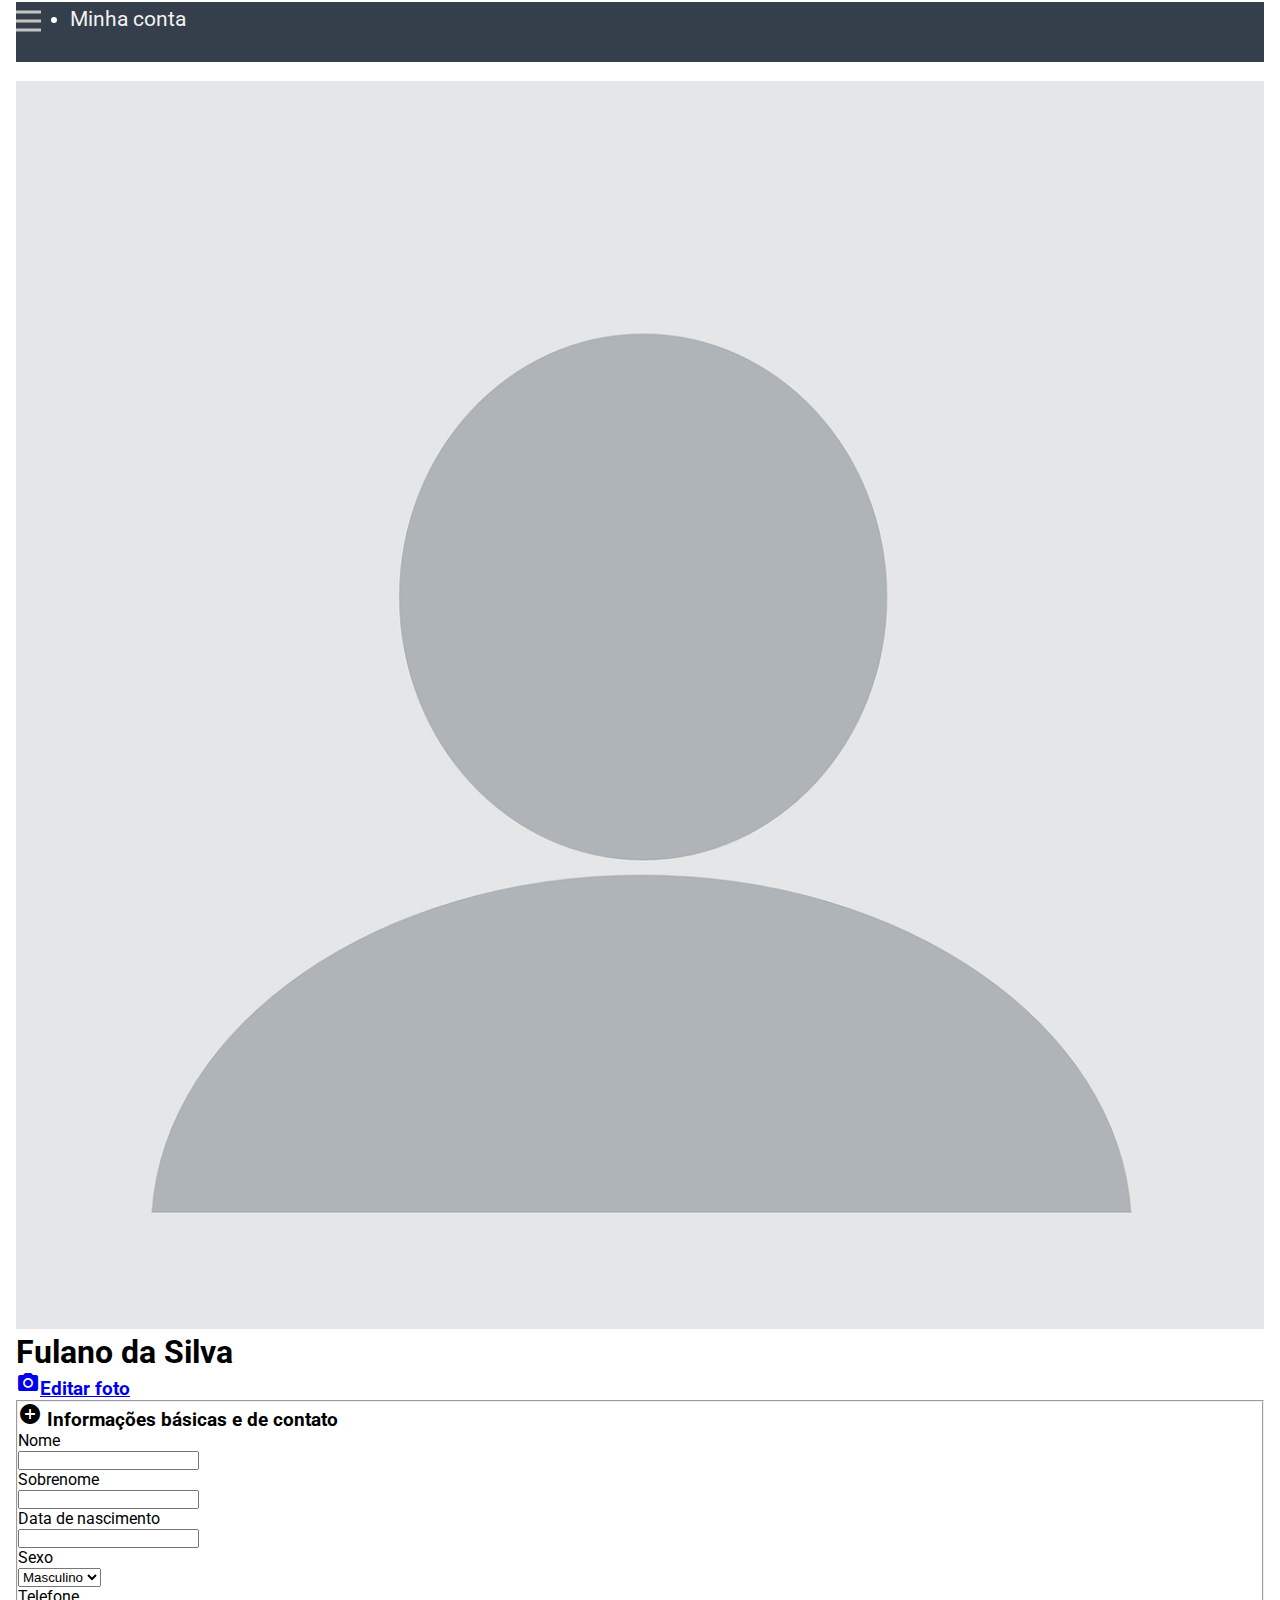
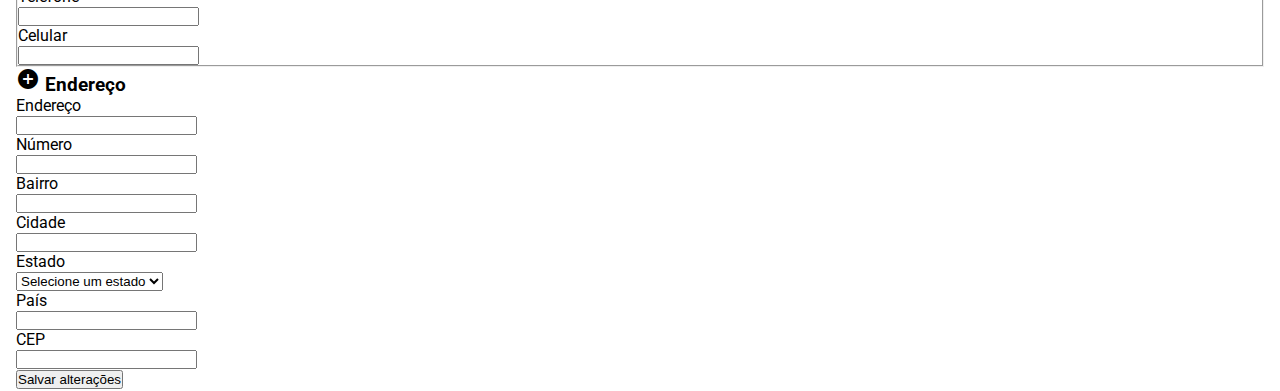
<file: myaccount.html>
﻿<!doctype html>
<html lang="pt-br">

<head>
    <!-- Required meta tags -->
    <meta charset="utf-8">
    <meta name="viewport" content="width=device-width, initial-scale=1, shrink-to-fit=no">

    <!-- CSS -->
    <link href="css/styles.css" rel="stylesheet" type="text/css">

    <!-- Bootstrap CSS -->
    <link rel="stylesheet" href="https://stackpath.bootstrapcdn.com/bootstrap/4.1.1/css/bootstrap.min.css" integrity="sha384-WskhaSGFgHYWDcbwN70/dfYBj47jz9qbsMId/iRN3ewGhXQFZCSftd1LZCfmhktB" crossorigin="anonymous">

    <!-- Material icons -->
    <link rel="stylesheet" href="https://fonts.googleapis.com/icon?family=Material+Icons">

    <!-- Google Fonts -->
    <link href="https://fonts.googleapis.com/css?family=Roboto" rel="stylesheet">

    <title>APP - Minha conta</title>
</head>

<body>
    <div class="container">
        <!-- barra de menu -->
        <div class="row">
            <div class="col-md-12 tit-bar">
                <nav class="navbar">
                    <span class="open-slide">
            <a href="#" onclick="openSlideMenu()">
              <svg width="25" height="25">
                  <path d="M0,5 30,5" stroke="#C4C4C4" stroke-width="3"/>
                  <path d="M0,14 30,14" stroke="#C4C4C4" stroke-width="3"/>
                  <path d="M0,23 30,23" stroke="#C4C4C4" stroke-width="3"/>
              </svg>
            </a>
          </span>

                    <ul class="navbar-nav">
                        <li class="tit-screen"><a href="#">Minha conta</a></li>
                    </ul>
                </nav>
            </div>
        </div>
        <!-- ./row -->

        <!-- menu -->
        <div id="side-menu" class="side-nav">
            <a href="#" class="btn-close" onclick="closeSlideMenu()">&times;</a>
            <a href="#">
                <div class="user-image"></div>
            </a>
            <a href="#">
                <p class="user-name">Fulano</p>
            </a>
            <a href="index.html"><i class="material-icons">
room
</i> Alugar</a>
            <a href="car.html"><i class="material-icons">
directions_car
</i> Meu carro</a>
            <a href="myaccount.html"><i class="material-icons">
person
</i> Minha conta</a>
            <hr>
            <a href="#"><i class="material-icons">
share
</i> Compartilhar</a>
            <a href="ajuda.html"><i class="material-icons">
help
</i> Ajuda</a>
            <hr>
            <p class="ver">Versão</p>
            <p class="versao">1.0.0</p>
        </div>
        <!-- ./side-menu -->
        <br>

        <div class="row">
            <div class="col-md-6">
                <div class="conta">
                    <img src="img/perfil.png" class="perfil" /></div>
            </div>
            <div class="col-md-6">
                <h1>Fulano da Silva</h1>
                <a href="#">
                    <h3><i class="material-icons">camera_alt</i>Editar foto</h3>
                </a>
            </div>
        </div>
        <div class="row">
            <div class="col-md-12">

                <form class="form-horizontal">
                    <fieldset>
                        <h3> <i class="material-icons">add_circle</i> Informações básicas e de contato</h3>
                        <!-- Text input-->
                        <div class="form-group">
                            <label class="col-md-12 control-label" for="textinput">Nome</label>
                            <div class="col-md-12">
                                <input id="nome" name="nome" type="text" class="form-control input-md" required="">
                            </div>
                        </div>

                        <!-- Text input-->
                        <div class="form-group">
                            <label class="col-md-12 control-label" for="textinput">Sobrenome</label>
                            <div class="col-md-12">
                                <input id="sobrenome" name="sobrenome" type="text" class="form-control input-md" required="">
                            </div>
                        </div>

                        <!-- Text input-->
                        <div class="form-group">
                            <label class="col-md-12 control-label" for="textinput">Data de nascimento</label>
                            <div class="col-md-12">
                                <input id="dataNascimento" name="dataNascimento" type="text" class="form-control input-md" required="">
                            </div>
                        </div>

                        <!-- Text input-->
                        <div class="form-group">
                            <label class="col-md-12 control-label" for="selectbasic">Sexo</label>
                            <div class="col-md-12">
                                <select id="sexo" name="sexo" class="form-control">
      									<option value="masculino">Masculino</option>
      									<option value="Feminino">Feminino</option>
    								</select>
                            </div>
                        </div>

                        <!-- Text input-->
                        <div class="form-group">
                            <label class="col-md-12 control-label" for="textinput">Telefone</label>
                            <div class="col-md-12">
                                <input id="telefone" name="telefone" type="text" class="form-control input-md" required="">
                            </div>
                        </div>

                        <!-- Text input-->
                        <div class="form-group">
                            <label class="col-md-12 control-label" for="textinput">Celular</label>
                            <div class="col-md-12">
                                <input id="celular" name="celular" type="text" class="form-control input-md" required="">
                            </div>
                        </div>

                    </fieldset>
                </form>
                <form class="form-horizontal">
                    <h3> <i class="material-icons">add_circle</i> Endereço</h3>
                    <!-- Text input-->
                    <div class="form-group">
                        <label class="col-md-12 control-label" for="textinput">Endereço</label>
                        <div class="col-md-12">
                            <input id="endereco" name="endereco" type="text" class="form-control input-md" required="">
                        </div>
                        <div class="form-goup">
                            <label class="col-md-12 control-label" for="textinput">Número</label>
                            <div class="col-md-12">
                                <input id="numero" name="numero" type="text" class="form-control input-md" required="">
                            </div>
                        </div>
                        <!-- Text input-->
                        <div class="form-group">
                            <label class="col-md-12 control-label" for="textinput">Bairro</label>
                            <div class="col-md-12">
                                <input id="bairro" name="bairro" type="text" class="form-control input-md" required="">
                            </div>
                        </div>

                        <!-- Text input-->
                        <div class="form-group">
                            <label class="col-md-12 control-label" for="textinput">Cidade</label>
                            <div class="col-md-12">
                                <input id="cidade" name="cidade" type="text" class="form-control input-md" required="">
                            </div>
                        </div>

                        <!-- Text input-->
                        <div class="form-group">
                            <label class="col-md-12 control-label" for="selectbasic">Estado</label>
                            <div class="col-md-12">
                                <select id="estado" name="estado" class="form-control">
      									<option value="">Selecione um estado</option>
									<option value="SP">SP</option>
    								</select>
                            </div>
                        </div>

                        <!-- Text input-->
                        <div class="form-group">
                            <label class="col-md-12 control-label" for="textinput">País</label>
                            <div class="col-md-12">
                                <input id="país" name="país" type="text" class="form-control input-md" required="">
                            </div>
                        </div>

                        <!-- Text input-->
                        <div class="form-group">
                            <label class="col-md-12 control-label" for="textinput">CEP</label>
                            <div class="col-md-12">
                                <input id="cep" name="cep" type="text" class="form-control input-md" required="">
                            </div>
                        </div>
                        
                        <div class="form-group">
                            <div class="col-md-12">
                                <button class="btn btn-primary">Salvar alterações</button>
                            </div>
                        </div>
                    </div>
                </form>
            </div>
        </div>
    </div>
    <!-- ./container -->

    <!-- Optional JavaScript -->
    <!-- jQuery first, then Popper.js, then Bootstrap JS -->
    <script src="https://code.jquery.com/jquery-3.3.1.slim.min.js" integrity="sha384-q8i/X+965DzO0rT7abK41JStQIAqVgRVzpbzo5smXKp4YfRvH+8abtTE1Pi6jizo" crossorigin="anonymous"></script>
    <script src="https://cdnjs.cloudflare.com/ajax/libs/popper.js/1.14.3/umd/popper.min.js" integrity="sha384-ZMP7rVo3mIykV+2+9J3UJ46jBk0WLaUAdn689aCwoqbBJiSnjAK/l8WvCWPIPm49" crossorigin="anonymous"></script>
    <script src="https://stackpath.bootstrapcdn.com/bootstrap/4.1.1/js/bootstrap.min.js" integrity="sha384-smHYKdLADwkXOn1EmN1qk/HfnUcbVRZyYmZ4qpPea6sjB/pTJ0euyQp0Mk8ck+5T" crossorigin="anonymous"></script>
    <script>
        function openSlideMenu() {
            document.getElementById('side-menu').style.width = '250px';
            document.getElementById('main').style.marginLeft = '250px';
        }

        function closeSlideMenu() {
            document.getElementById('side-menu').style.width = '0';
            document.getElementById('main').style.marginLeft = '0';
        }

    </script>
</body>

</html>
</file>
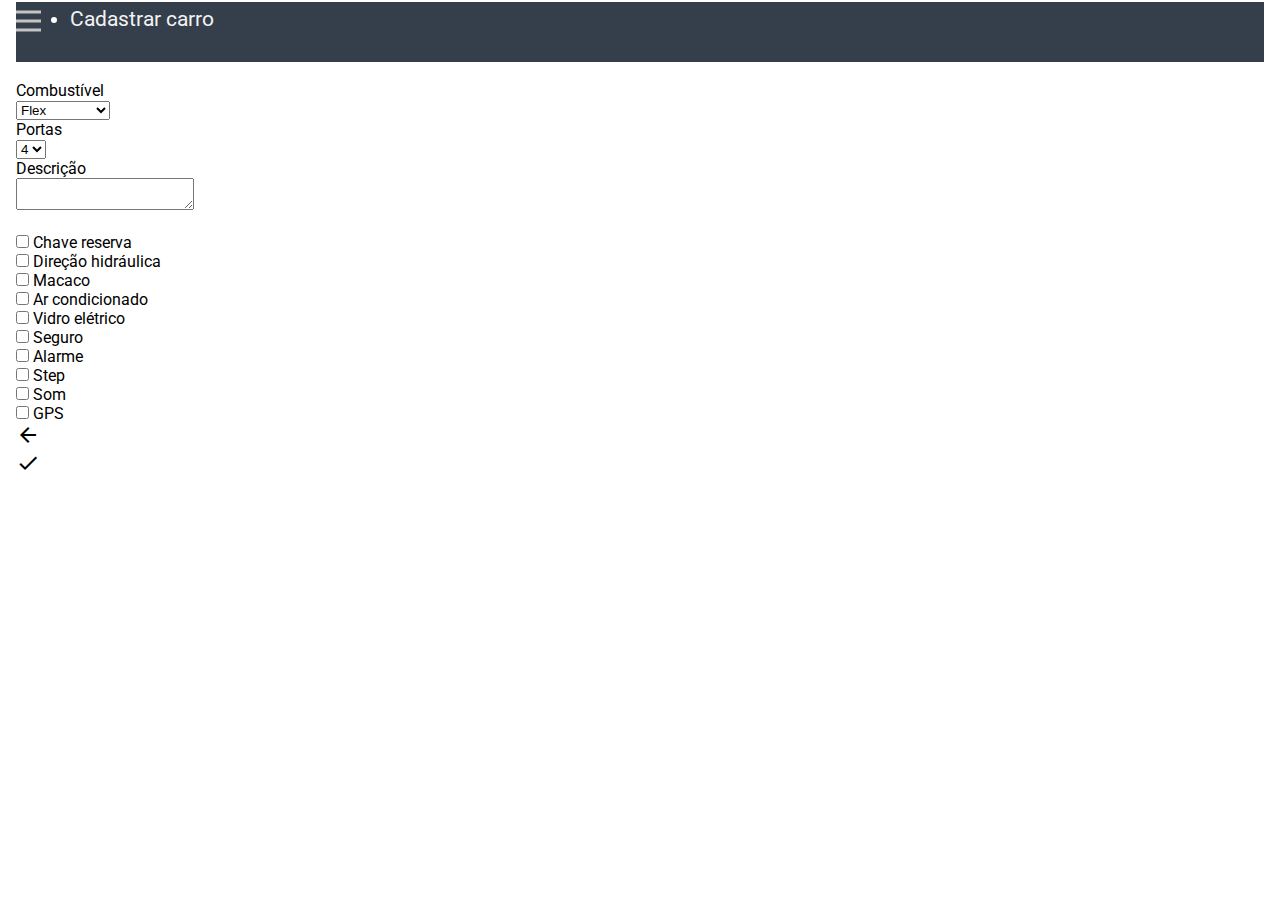
<file: mycar-next.html>
<!doctype html>
<html lang="pt-br">

<head>
	<!-- Required meta tags -->
	<meta charset="utf-8">
	<meta name="viewport" content="width=device-width, initial-scale=1, shrink-to-fit=no">

	<!-- CSS -->
	<link href="css/styles.css" rel="stylesheet" type="text/css">

	<!-- Bootstrap CSS -->
	<link rel="stylesheet" href="https://stackpath.bootstrapcdn.com/bootstrap/4.1.1/css/bootstrap.min.css" integrity="sha384-WskhaSGFgHYWDcbwN70/dfYBj47jz9qbsMId/iRN3ewGhXQFZCSftd1LZCfmhktB" crossorigin="anonymous">

	<!-- Material icons -->
	<link rel="stylesheet" href="https://fonts.googleapis.com/icon?family=Material+Icons">

	<!-- Google Fonts -->
	<link href="https://fonts.googleapis.com/css?family=Roboto" rel="stylesheet">

	<title>APP - Cadastrar carro</title>
</head>

<body>
	<div class="container">
		<div class="row">
			<div class="col-md-12 tit-bar">
				<nav class="navbar">
					<span class="open-slide">
            <a href="#" onclick="openSlideMenu()">
              <svg width="25" height="25">
                  <path d="M0,5 30,5" stroke="#C4C4C4" stroke-width="3"/>
                  <path d="M0,14 30,14" stroke="#C4C4C4" stroke-width="3"/>
                  <path d="M0,23 30,23" stroke="#C4C4C4" stroke-width="3"/>
              </svg>
            </a>
          </span>

					<ul class="navbar-nav">
						<li class="tit-screen"><a href="#">Cadastrar carro</a></li>
					</ul>
				</nav>
			</div>
		</div>
		<!-- ./row -->

		<!-- menu -->
		<div id="side-menu" class="side-nav">
			<a href="#" class="btn-close" onclick="closeSlideMenu()">&times;</a>
			<a href="#">
				<div class="user-image"></div>
			</a>
			<a href="#">
				<p class="user-name">Fulano</p>
			</a>
			<a href="index.html"><i class="material-icons">
room
</i> Alugar</a>
			<a href="car.html"><i class="material-icons">
directions_car
</i> Meu carro</a>
			<a href="myaccount.html"><i class="material-icons">
person
</i> Minha conta</a>
			<hr>
			<a href="#"><i class="material-icons">
share
</i> Compartilhar</a>
			<a href="ajuda.html"><i class="material-icons">
help
</i> Ajuda</a>
			<hr>
			<p class="ver">Versão</p>
			<p class="versao">1.0.0</p>
		</div>
		<!-- ./side-menu -->
		<br>
		
		<!-- ./row -->
		<div class="row">
			<div class="col-6">
				<div class="form-group">
					<label class="col-md-4 control-label" for="selectbasic">Combustível</label>
					<div class="col-md-4">
						<select id="combustivel" name="combustivel" class="form-control">
      <option value="Flex">Flex</option>
      <option value="Gasolina">Gasolina</option>
      <option value="Diesel">Diesel</option>
      <option value="Etanol">Etanol</option>
      <option value="Gás Natural">Gás Natural</option>
    </select>
					</div>
				</div>
			</div>
			<div class="col-6">
				<div class="form-group">
					<label class="col-md-4 control-label" for="selectbasic">Portas</label>
					<div class="col-md-4">
						<select id="portas" name="portas" class="form-control">
      <option value="4">4</option>
      <option value="2">2</option>
    </select>
					</div>
				</div>
			</div>
		</div>
		<!-- ./row -->
		<div class="row">
			<div class="col-md-12">
				<div class="form-group">
					<label class="col-md-4 control-label" for="textarea">Descrição</label>
					<div class="col-md-4">
						<textarea class="form-control" id="descricao" name="descricao"></textarea>
					</div>
				</div>
			</div>
		</div>
		<!-- ./row -->
		<br>
		<div class="row">
			<div class="col-6">
				<div class="form-group">
					<div class="col-md-4">
						<div class="checkbox">
							<label for="checkboxes-0">
      <input type="checkbox" name="checkboxes" id="checkboxes-0" value="Chave reserva">
      Chave reserva
    </label>
						</div>
						<div class="checkbox">
							<label for="checkboxes-1">
      <input type="checkbox" name="checkboxes" id="checkboxes-1" value="Direção hidráulica">
      Direção hidráulica
    </label>
						</div>
						<div class="checkbox">
							<label for="checkboxes-2">
      <input type="checkbox" name="checkboxes" id="checkboxes-2" value="Macaco">
      Macaco
    </label>
						</div>
						<div class="checkbox">
							<label for="checkboxes-3">
      <input type="checkbox" name="checkboxes" id="checkboxes-3" value="Ar condicionado">
      Ar condicionado
    </label>
						</div>
						<div class="checkbox">
							<label for="checkboxes-4">
      <input type="checkbox" name="checkboxes" id="checkboxes-4" value="Vidro elétrico">
      Vidro elétrico
    </label>
						</div>
					</div>
				</div>
			</div>
			<div class="col-6">
				<div class="form-group">
					<div class="col-md-4">
						<div class="checkbox">
							<label for="checkboxes-0">
      <input type="checkbox" name="checkboxes" id="checkboxes-0" value="Seguro">
      Seguro
    </label>
						</div>
						<div class="checkbox">
							<label for="checkboxes-1">
      <input type="checkbox" name="checkboxes" id="checkboxes-1" value="Alarme">
      Alarme
    </label>
						</div>
						<div class="checkbox">
							<label for="checkboxes-2">
      <input type="checkbox" name="checkboxes" id="checkboxes-2" value="Step">
      Step
    </label>
						</div>
						<div class="checkbox">
							<label for="checkboxes-3">
      <input type="checkbox" name="checkboxes" id="checkboxes-3" value="Som">
      Som
    </label>
						</div>
						<div class="checkbox">
							<label for="checkboxes-4">
      <input type="checkbox" name="checkboxes" id="checkboxes-4" value="GPS">
      GPS
    </label>
						</div>
					</div>
				</div>
			</div>
		</div>
		<!-- ./row -->
		<div class="row">
			<div class="col-6">
				<div class="form-group">
					<div class="col-md-4">
						<a href="mycar.html" class="icon-link"><i class="material-icons">arrow_back_ios
            </i></a>
					</div>
				</div>
			</div>
			<div class="col-6">
				<div class="form-group">
					<div class="col-md-4">
						<a href="index.html" class="icon-link"><i class="material-icons float-right">check
            </i></a>
					</div>
				</div>
			</div>
		</div>
	</div>
	<!-- ./container -->

	<!-- Optional JavaScript -->
	<!-- jQuery first, then Popper.js, then Bootstrap JS -->
	<script src="https://code.jquery.com/jquery-3.3.1.slim.min.js" integrity="sha384-q8i/X+965DzO0rT7abK41JStQIAqVgRVzpbzo5smXKp4YfRvH+8abtTE1Pi6jizo" crossorigin="anonymous"></script>
	<script src="https://cdnjs.cloudflare.com/ajax/libs/popper.js/1.14.3/umd/popper.min.js" integrity="sha384-ZMP7rVo3mIykV+2+9J3UJ46jBk0WLaUAdn689aCwoqbBJiSnjAK/l8WvCWPIPm49" crossorigin="anonymous"></script>
	<script src="https://stackpath.bootstrapcdn.com/bootstrap/4.1.1/js/bootstrap.min.js" integrity="sha384-smHYKdLADwkXOn1EmN1qk/HfnUcbVRZyYmZ4qpPea6sjB/pTJ0euyQp0Mk8ck+5T" crossorigin="anonymous"></script>
	<script>
		function openSlideMenu() {
			document.getElementById('side-menu').style.width = '250px';
			document.getElementById('main').style.marginLeft = '250px';
		}

		function closeSlideMenu() {
			document.getElementById('side-menu').style.width = '0';
			document.getElementById('main').style.marginLeft = '0';
		}
	</script>
</body>

</html>
</file>
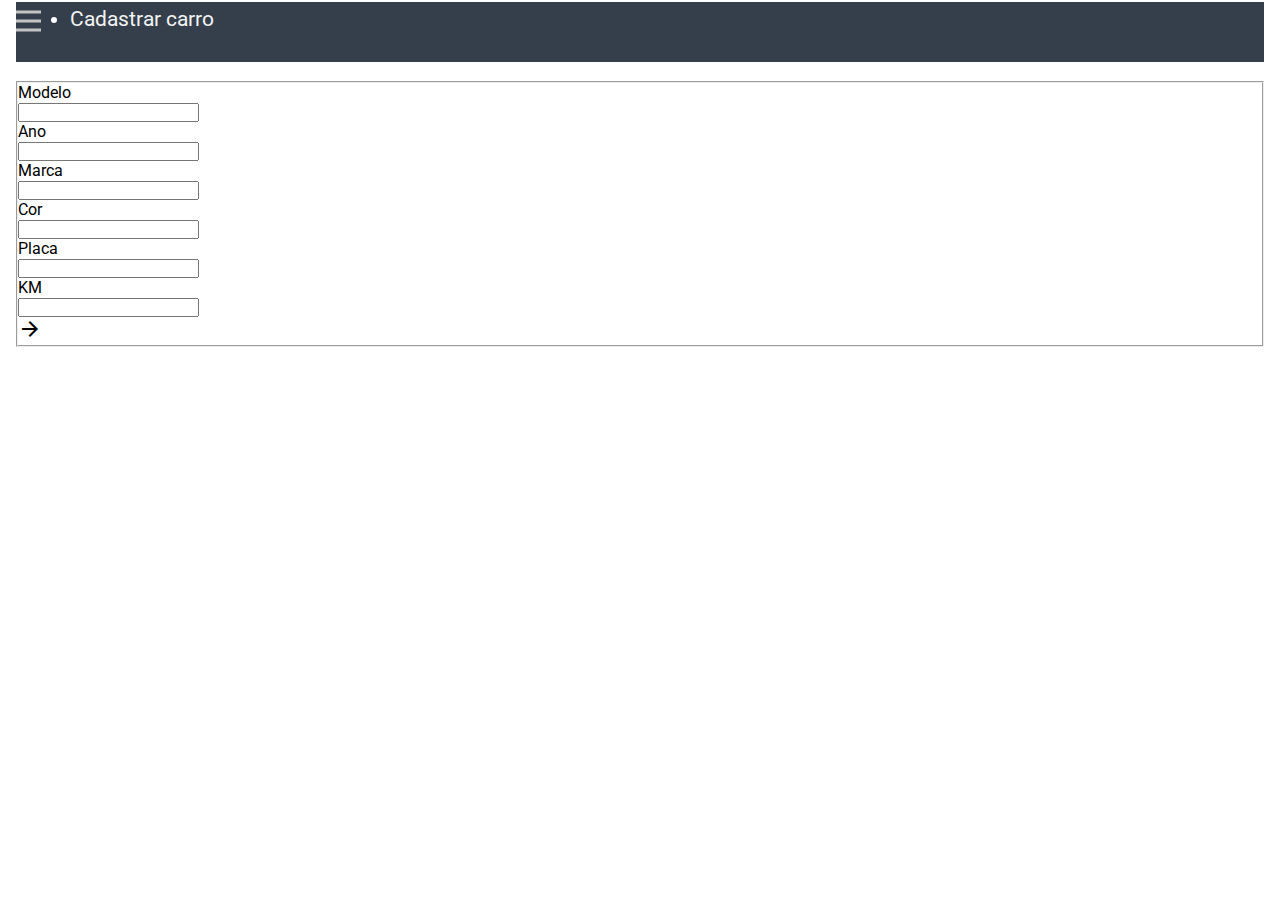
<file: mycar.html>
<!doctype html>
<html lang="pt-br">

<head>
	<!-- Required meta tags -->
	<meta charset="utf-8">
	<meta name="viewport" content="width=device-width, initial-scale=1, shrink-to-fit=no">

	<!-- CSS -->
	<link href="css/styles.css" rel="stylesheet" type="text/css">

	<!-- Bootstrap CSS -->
	<link rel="stylesheet" href="https://stackpath.bootstrapcdn.com/bootstrap/4.1.1/css/bootstrap.min.css" integrity="sha384-WskhaSGFgHYWDcbwN70/dfYBj47jz9qbsMId/iRN3ewGhXQFZCSftd1LZCfmhktB" crossorigin="anonymous">

	<!-- Material icons -->
	<link rel="stylesheet" href="https://fonts.googleapis.com/icon?family=Material+Icons">

	<!-- Google Fonts -->
	<link href="https://fonts.googleapis.com/css?family=Roboto" rel="stylesheet">

	<title>APP - Cadastrar carro</title>
</head>

<body>
	<div class="container">
		<div class="row">
			<div class="col-md-12 tit-bar">
				<nav class="navbar">
					<span class="open-slide">
            <a href="#" onclick="openSlideMenu()">
              <svg width="25" height="25">
                  <path d="M0,5 30,5" stroke="#C4C4C4" stroke-width="3"/>
                  <path d="M0,14 30,14" stroke="#C4C4C4" stroke-width="3"/>
                  <path d="M0,23 30,23" stroke="#C4C4C4" stroke-width="3"/>
              </svg>
            </a>
          </span>

					<ul class="navbar-nav">
						<li class="tit-screen"><a href="#">Cadastrar carro</a></li>
					</ul>
				</nav>
			</div>
		</div>
		<!-- ./row -->

		<!-- menu -->
		<div id="side-menu" class="side-nav">
			<a href="#" class="btn-close" onclick="closeSlideMenu()">&times;</a>
			<a href="#">
				<div class="user-image"></div>
			</a>
			<a href="#">
				<p class="user-name">Fulano</p>
			</a>
			<a href="index.html"><i class="material-icons">
room
</i> Alugar</a>
			<a href="car.html"><i class="material-icons">
directions_car
</i> Meu carro</a>
			<a href="myaccount.html"><i class="material-icons">
person
</i> Minha conta</a>
			<hr>
			<a href="#"><i class="material-icons">
share
</i> Compartilhar</a>
			<a href="ajuda.html"><i class="material-icons">
help
</i> Ajuda</a>
			<hr>
			<p class="ver">Versão</p>
			<p class="versao">1.0.0</p>
		</div>
		<!-- ./side-menu -->
		<br>
		
		<div class="row">
			<div class="col-md-12">
				<form class="form-horizontal">
					<fieldset>
						<!-- Text input-->
						<div class="form-group">
							<label class="col-md-4 control-label" for="textinput">Modelo</label>
							<div class="col-md-4">
								<input id="modelo" name="modelo" type="text" class="form-control input-md" required="">
							</div>
						</div>

						<!-- Text input-->
						<div class="form-group">
							<label class="col-md-4 control-label" for="textinput">Ano</label>
							<div class="col-md-4">
								<input id="ano" name="ano" type="text" class="form-control input-md" required="">
							</div>
						</div>

						<!-- Text input-->
						<div class="form-group">
							<label class="col-md-4 control-label" for="textinput">Marca</label>
							<div class="col-md-4">
								<input id="marca" name="marca" type="text" class="form-control input-md" required="">
							</div>
						</div>

						<!-- Text input-->
						<div class="form-group">
							<label class="col-md-4 control-label" for="textinput">Cor</label>
							<div class="col-md-4">
								<input id="cor" name="cor" type="text" class="form-control input-md" required="">
							</div>
						</div>

						<!-- Text input-->
						<div class="form-group">
							<label class="col-md-4 control-label" for="textinput">Placa</label>
							<div class="col-md-4">
								<input id="placa" name="placa" type="text" class="form-control input-md" required="">
							</div>
						</div>

						<!-- Text input-->
						<div class="form-group">
							<label class="col-md-4 control-label" for="textinput">KM</label>
							<div class="col-md-4">
								<input id="km" name="km" type="text" class="form-control input-md" required="">
							</div>
						</div>

						<div class="form-group">
							<div class="col-md-4">
								<a href="mycar-next.html" class="icon-link"><i class="material-icons float-right">arrow_forward_ios
</i></a>
							</div>
						</div>
					</fieldset>
				</form>
			</div>
		</div>
		<!-- ./row -->
	</div>
	<!-- ./container -->

	<!-- Optional JavaScript -->
	<!-- jQuery first, then Popper.js, then Bootstrap JS -->
	<script src="https://code.jquery.com/jquery-3.3.1.slim.min.js" integrity="sha384-q8i/X+965DzO0rT7abK41JStQIAqVgRVzpbzo5smXKp4YfRvH+8abtTE1Pi6jizo" crossorigin="anonymous"></script>
	<script src="https://cdnjs.cloudflare.com/ajax/libs/popper.js/1.14.3/umd/popper.min.js" integrity="sha384-ZMP7rVo3mIykV+2+9J3UJ46jBk0WLaUAdn689aCwoqbBJiSnjAK/l8WvCWPIPm49" crossorigin="anonymous"></script>
	<script src="https://stackpath.bootstrapcdn.com/bootstrap/4.1.1/js/bootstrap.min.js" integrity="sha384-smHYKdLADwkXOn1EmN1qk/HfnUcbVRZyYmZ4qpPea6sjB/pTJ0euyQp0Mk8ck+5T" crossorigin="anonymous"></script>
	<script>
		function openSlideMenu() {
			document.getElementById('side-menu').style.width = '250px';
			document.getElementById('main').style.marginLeft = '250px';
		}

		function closeSlideMenu() {
			document.getElementById('side-menu').style.width = '0';
			document.getElementById('main').style.marginLeft = '0';
		}
	</script>
</body>

</html>
</file>
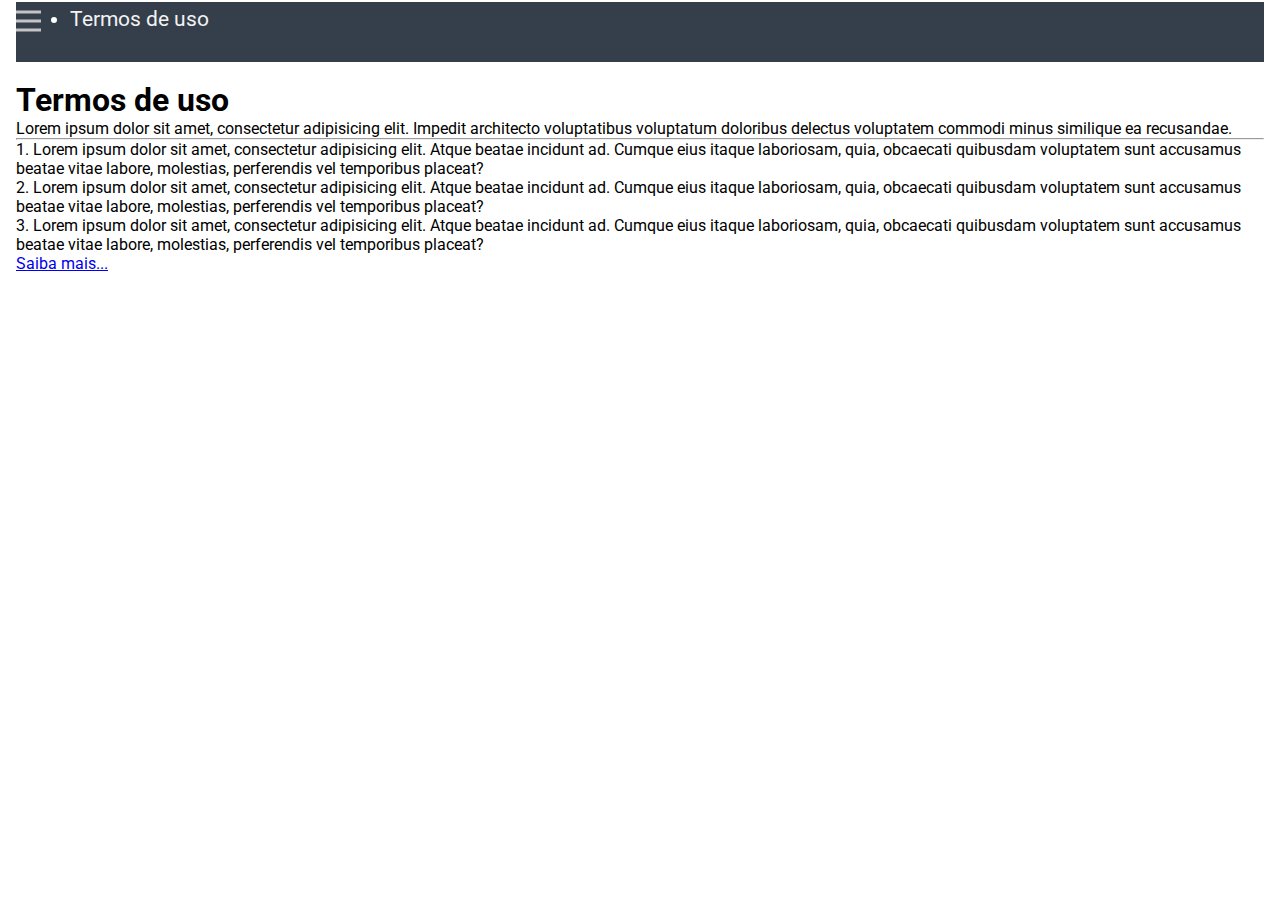
<file: termos.html>
<!doctype html>
<html lang="pt-br">

<head>
	<!-- Required meta tags -->
	<meta charset="utf-8">
	<meta name="viewport" content="width=device-width, initial-scale=1, shrink-to-fit=no">

	<!-- CSS -->
	<link href="css/styles.css" rel="stylesheet" type="text/css">

	<!-- Bootstrap CSS -->
	<link rel="stylesheet" href="https://stackpath.bootstrapcdn.com/bootstrap/4.1.1/css/bootstrap.min.css" integrity="sha384-WskhaSGFgHYWDcbwN70/dfYBj47jz9qbsMId/iRN3ewGhXQFZCSftd1LZCfmhktB" crossorigin="anonymous">

	<!-- Material icons -->
	<link rel="stylesheet" href="https://fonts.googleapis.com/icon?family=Material+Icons">

	<!-- Google Fonts -->
	<link href="https://fonts.googleapis.com/css?family=Roboto" rel="stylesheet">

	<title>APP - Termos de uso</title>
</head>

<body>
	<div class="container">
		<!-- barra de menu -->
		<div class="row">
			<div class="col-md-12 tit-bar">
				<nav class="navbar">
					<span class="open-slide">
            <a href="#" onclick="openSlideMenu()">
              <svg width="25" height="25">
                  <path d="M0,5 30,5" stroke="#C4C4C4" stroke-width="3"/>
                  <path d="M0,14 30,14" stroke="#C4C4C4" stroke-width="3"/>
                  <path d="M0,23 30,23" stroke="#C4C4C4" stroke-width="3"/>
              </svg>
            </a>
          </span>

					<ul class="navbar-nav">
						<li class="tit-screen"><a href="#">Termos de uso</a></li>
					</ul>
				</nav>
			</div>
		</div>
		<!-- ./row -->

		<!-- menu -->
		<div id="side-menu" class="side-nav">
			<a href="#" class="btn-close" onclick="closeSlideMenu()">&times;</a>
			<a href="#">
				<div class="user-image"></div>
			</a>
			<a href="#">
				<p class="user-name">Fulano</p>
			</a>
			<a href="index.html"><i class="material-icons">
room
</i> Alugar</a>
			<a href="car.html"><i class="material-icons">
directions_car
</i> Meu carro</a>
			<a href="myaccount.html"><i class="material-icons">
person
</i> Minha conta</a>
			<hr>
			<a href="#"><i class="material-icons">
share
</i> Compartilhar</a>
			<a href="ajuda.html"><i class="material-icons">
help
</i> Ajuda</a>
			<hr>
			<p class="ver">Versão</p>
			<p class="versao">1.0.0</p>
		</div>
		<!-- ./side-menu -->
		<br>

		<div class="row">
			<div class="col-md-12">
				<div class="jumbotron">
					<h1 class="display-4">Termos de uso</h1>
					<p class="lead">Lorem ipsum dolor sit amet, consectetur adipisicing elit. Impedit architecto voluptatibus voluptatum doloribus delectus voluptatem commodi minus similique ea recusandae.</p>
					<hr class="my-4">
					<p>1. Lorem ipsum dolor sit amet, consectetur adipisicing elit. Atque beatae incidunt ad. Cumque eius itaque laboriosam, quia, obcaecati quibusdam voluptatem sunt accusamus beatae vitae labore, molestias, perferendis vel temporibus placeat?</p>
					<p>2. Lorem ipsum dolor sit amet, consectetur adipisicing elit. Atque beatae incidunt ad. Cumque eius itaque laboriosam, quia, obcaecati quibusdam voluptatem sunt accusamus beatae vitae labore, molestias, perferendis vel temporibus placeat?</p>
					<p>3. Lorem ipsum dolor sit amet, consectetur adipisicing elit. Atque beatae incidunt ad. Cumque eius itaque laboriosam, quia, obcaecati quibusdam voluptatem sunt accusamus beatae vitae labore, molestias, perferendis vel temporibus placeat?</p>
					<p class="lead">
						<a class="btn btn-primary btn-lg" href="#" role="button">Saiba mais...</a>
					</p>
				</div>
			</div>
		</div>
	</div>
	<!-- ./container -->

	<!-- Optional JavaScript -->
	<!-- jQuery first, then Popper.js, then Bootstrap JS -->
	<script src="https://code.jquery.com/jquery-3.3.1.slim.min.js" integrity="sha384-q8i/X+965DzO0rT7abK41JStQIAqVgRVzpbzo5smXKp4YfRvH+8abtTE1Pi6jizo" crossorigin="anonymous"></script>
	<script src="https://cdnjs.cloudflare.com/ajax/libs/popper.js/1.14.3/umd/popper.min.js" integrity="sha384-ZMP7rVo3mIykV+2+9J3UJ46jBk0WLaUAdn689aCwoqbBJiSnjAK/l8WvCWPIPm49" crossorigin="anonymous"></script>
	<script src="https://stackpath.bootstrapcdn.com/bootstrap/4.1.1/js/bootstrap.min.js" integrity="sha384-smHYKdLADwkXOn1EmN1qk/HfnUcbVRZyYmZ4qpPea6sjB/pTJ0euyQp0Mk8ck+5T" crossorigin="anonymous"></script>
	<script>
		function openSlideMenu() {
			document.getElementById('side-menu').style.width = '250px';
			document.getElementById('main').style.marginLeft = '250px';
		}

		function closeSlideMenu() {
			document.getElementById('side-menu').style.width = '0';
			document.getElementById('main').style.marginLeft = '0';
		}
	</script>
</body>

</html>
</file>
<file: css/styles.css>
* {
  margin: 0;
  padding: 0;
}

body {
  font-family: 'Roboto', sans-serif;
  overflow-x: hidden;
}

.icon-link {
  color: #000;
}

.tit-bar {
  width: 100%;
  height: 55px;
  background: #343F4B;
  padding-top: 5px;
  color: #FFFFFF;
  font-family: 'Roboto', sans-serif;
}

.tit-screen {
  font-size: 1.3em;
  position: absolute;
  left: 70px;
  top: 7px;
}

.termos {
  text-align: center;
}

.termos-link {
  font-weight: bold;
  color: #343F4B;
  text-decoration: underline;
}

.termos-link:enabled {
  font-weight: bold;
  color: #343F4B;
  text-decoration: underline;
}

.botao-cadastrar {
  background: #343F4B !important;
  border-radius: 2px !important;
}

.blank {
  width: 100%;
  min-height: 330px;
}

.btn-show-pass {
  float: right;
  background: rgba(255, 255, 255, 0) !important;
  border: 0 !important;
}

.btn-show-pass:hover {
  background: rgba(255, 255, 255, 0) !important;
  border: 0 !important;
}

.sob-direita {
  float: right;
  z-index: 100;
  position: absolute;
  left: 74%;
}

.sub-esquerda {
  float: left;
  z-index: 99;
  position: absolute;
  width: 92%;
}

.form-field {
  border: 0 !important;
  border-bottom: 3px solid #d5d5d5 !important;
  border-radius: 0 !important;
}

.form-field:focus {
  -webkit-transition: all 0.5s linear;
  -moz-transition: all 0.5s linear;
  -ms-transition: all 0.5s linear;
  -o-transition: all 0.5s linear;
  transition: all 0.5s linear;
  border: 0 !important;
  border-bottom: 3px solid #343F4B !important;
  border-radius: 0 !important;
  -webkit-box-shadow: none !important;
  box-shadow: none !important;
}

.corpo {
  background: #013243;
}

.slider-apresentacao {
  margin-top: 40%;
}

.prox {
  color: #FFFFFF;
  font-size: 1.3em;
  font-weight: bold;
  text-align: right;
  display: block;
}

.blank-2 {
  width: 100%;
  min-height: 200px;
}

.logotipo {
  width: auto;
  height: 100%;
  float: left;
}

.center {
  text-align: center;
  float: left;
  margin-left: 40%;
}

.ou {
  text-align: center;
  font-size: 1em;
  color: #999999;
  font-weight: bold;
}

.botao-cadastrar-google {
  background: #E8502B !important;
  border-radius: 2px !important;
}

.botao-cadastrar-facebook {
  background: #1657AE !important;
  border-radius: 2px !important;
}

.botao-cadastrar-twitter {
  background: #00A6FF !important;
  border-radius: 2px !important;
}

.icon {
  max-height: 20px;
  width: auto;
  float: left;
  margin-top: 5px;
}

.botao-rs {
  margin-bottom: 7px;
}

.mapa {
  float: left;
  z-index: 99;
}

.menu-bar {
  width: 80%;
  height: 50px;
  margin-left: 10%;
  margin-top: 20%;
  padding: 3px;
  background: #FFFFFF;
  border-radius: 5px;
  color: #777777;
  font-size: 1em;
  font-weight: lighter;
  float: left;
  z-index: 100;
  position: absolute;
  -webkit-box-shadow: 0 4px 8px 0 rgba(0, 0, 0, 0.2);
  box-shadow: 0 4px 8px 0 rgba(0, 0, 0, 0.2);
}

.menu-bar:hover {
  box-shadow: 0 8px 16px 0 rgba(0, 0, 0, 0.2);
}

.location-field, .location-field:focus {
  border: 0 !important;
  outline: none !important;
}

.location-field {
  margin-right: 15% !important;
}

.navbar>span>.bar-icons:focus {
  color: #FFFFFF;
}

.box-search {
  width: 100%;
  height: 100%;
  display: none;
  margin: 0;
  background: rgba(0, 0, 0, 0.5);
  position: absolute;
  top: 0;
  left: 0;
  padding: 10%;
  z-index: 105;
}

.background-box-search {
  position: absolute;
	top: 10%;
  width: 90%;
  z-index: 107;
  display: none;
}

.background-box-search>.search-field {
  font-size: 1.7em;
  font-weight: bolder;
  color: #ccc;
  background: none;
  border: 0;
  width: 100%;
  margin: auto;
  text-align: center;
  margin-top: 10%;
  z-index: 110;
}

.background-box-search>.search-field::placeholder {
  color: #ccc;
  text-align: center;
}

.background-box-search>.search-field:focus {
  outline: none;
  border: 0;
	border-bottom: 5px solid rgba(217, 30, 24, 0.6);
}

/* Card */
.card {
		box-shadow: 0 4px 8px 0 rgba(0,0,0,0.2);
    transition: 0.3s;
    border-radius: 5px;
}

.card > img {
    border-radius: 5px 5px 0 0;
		max-width: 100%;
}

.card:hover {
    box-shadow: 0 8px 16px 0 rgba(0,0,0,0.2);
}

.container {
    padding: 2px 16px;
}

.card > .container > a{
	color: #000;
	font-weight: 500;
}

.card > .container > a:focus{
	color: #000;
}

/*Side menu*/

.navbar {
  overflow: hidden;
}

.navbar a {
  float: left;
  display: block;
  color: #f2f2f2;
  text-align: center;
  text-decoration: none;
}

.side-nav {
  height: 100%;
  width: 0;
  position: fixed;
  z-index: 200;
  top: 0;
  left: 0;
  background-color: #1E2D3E;
  opacity: 1;
  overflow-x: hidden;
  padding-top: 60px;
  transition: 0.5s;
}

.side-nav a {
  padding: 10px 10px 5px 30px;
  text-decoration: none;
  font-size: 1.2em;
  color: #ccc;
  display: block;
  transition: 0.3s;
}

.side-nav a:hover {
  color: #fff;
}

.side-nav .btn-close {
  position: absolute;
  top: 0;
  right: 22px;
  font-size: 36px;
  margin-left: 50px;
}

.ver {
  padding: 10px 10px 10px 30px;
  font-size: 0.8em;
  text-align: left;
  float: left;
  color: #FFFFFF;
}

.versao {
  padding: 10px 10px 10px 30px;
  font-size: 0.8em;
  float: right;
  color: #FFFFFF;
}

.side-nav>hr {
  background: #dcdcdc;
  opacity: 0.5;
}

.user-name {
  text-align: center;
  width: 90%;
  color: #FFFFFF;
  font-size: 0.9em;
}

.user-image {
  width: 100px;
  height: 100px;
  margin-left: 20%;
  border-radius: 50%;
  border: 5px solid #d5d5d5;
  background: #22333F;
}
.perfil{
  width: 100%;
}
</file>
